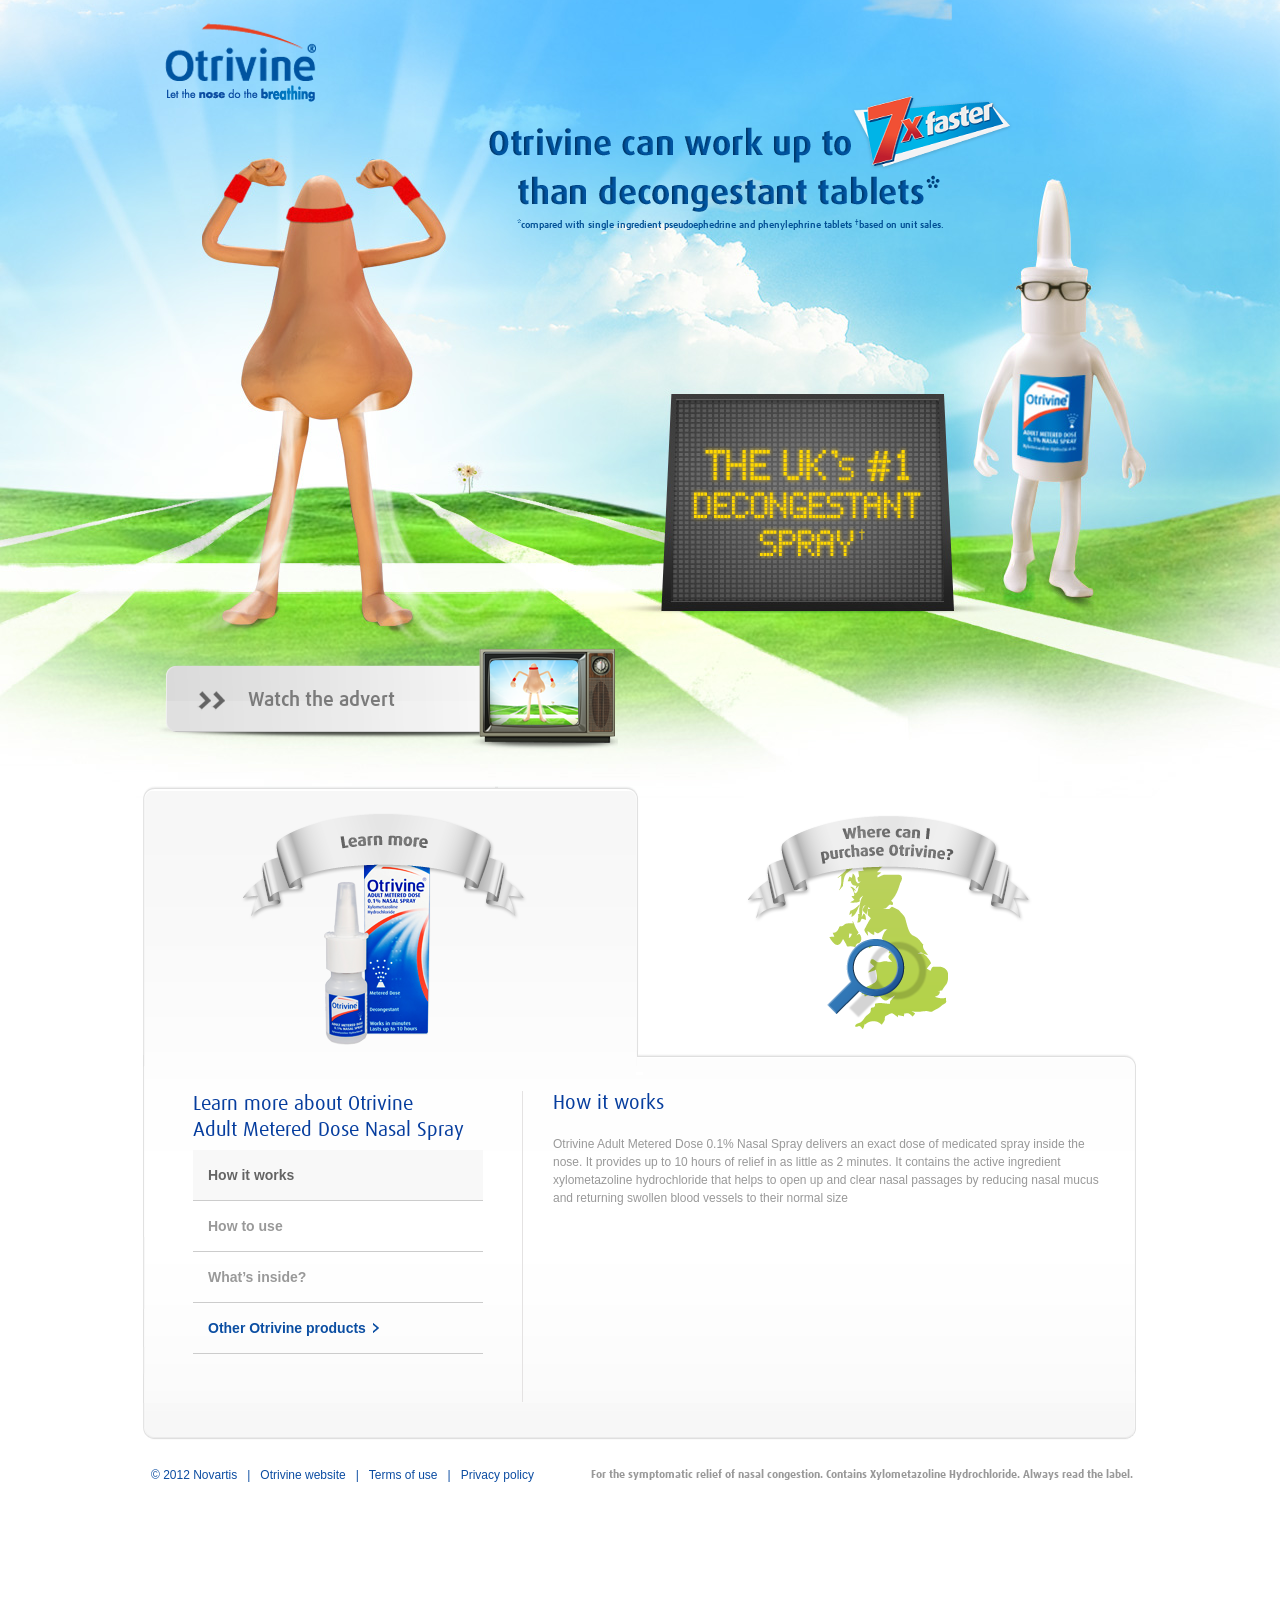
<file: index.html>
<!DOCTYPE html PUBLIC "-//W3C//DTD XHTML 1.0 Transitional//EN" "http://www.w3.org/TR/xhtml1/DTD/xhtml1-transitional.dtd">
<html xmlns="http://www.w3.org/1999/xhtml">
<head>
<meta http-equiv="Content-Type" content="text/html; charset=utf-8" />
<meta http-equiv="X-UA-Compatible" content="IE=edge,chrome=1"/>
<title>Otrivine 7x faster</title>
<!-- script below used for google analytics (don't remove) -->
<script type="text/javascript">
function recordOutboundLink(link, category, action) {
try {
var myTracker=_gat._getTrackerByName();
_gaq.push(['myTracker._trackEvent', category , action ]);
if(category=='Outbound Links'){
	
	setTimeout('window.open ( "' + link.href + '")', 100)
}else{
	setTimeout('document.location ="' + link.href + '"', 100)
}
}catch(err){}
}
</script>
<script src="js/ga.js" type="text/javascript"></script>
<link type="text/css" rel="stylesheet" href="css/style.css" />
<link rel="shortcut icon" href="favicon.ico"/>
<script src="js/jquery-1.7.1.js" type="text/javascript"></script>
<script src="js/jquery.tools.min.js" type="text/javascript"></script>
<script type="text/javascript" src="js/jquery.cookie.js" ></script>

<script src="build/mediaelement-and-player.min.js" type="text/javascript"></script>
<link rel="stylesheet" href="build/mediaelementplayer.min.css" type="text/css" />
<link rel="stylesheet" href="build/mejs-skins.css" type="text/css" />
<script type="text/javascript">
  var _gaq = _gaq || [];
  _gaq.push(['_setAccount', 'UA-21317386-5']);
  _gaq.push(['_trackPageview']);
  (function() {
    var ga = document.createElement('script'); ga.type = 'text/javascript'; ga.async = true;
    ga.src = ('https:' == document.location.protocol ? 'https://ssl' : 'http://www') + '.google-analytics.com/ga.js';
    var s = document.getElementsByTagName('script')[0]; s.parentNode.insertBefore(ga, s);
  })();
</script>
</head>
<body>
<script src="js/main.js" type="text/javascript"></script>
<!-- top cookies bar starts here -->
<div id="top-bar">
	<div id="top-bar-inner">
	This website uses cookie to give you the best online experience. If you'd like to know more, please read our <a href="cookie_policy.html" target="_self" onClick="recordOutboundLink(this, 'Inbound Links', 'cookie_policy');return false;">Cookie Policy</a>, otherwise <a href="javascript:void(0);" id="close-btn">continue</a> using this site with cookies.
    	<div class="shadow"></div> 
    </div>
	<a href="javascript:void(0);" id="close-btn-x" class="closeRight"></a>
</div>
<!-- top cookies bar ends here -->
<div class="wrapper" id="wrapper">
	<div class="mainContainer">
    	<!-- header starts here  -->
         <div class="pageHeader">
            <a href="http://www.otrivine.co.uk/" target="_new" class="otrivineLogo" onClick="recordOutboundLink(this, 'Outbound Links', 'otrivine.co.uk');return false;"><img src="images/otrivin_logo.png" alt="Otrivin - Let the nose do the breathing" /></a>
            <!-- header top  text starts -->
            <div class="topTextContainer">
            	<span>*compared with single ingredient pseudoephedrine and phenylephrine tablets <sup>†</sup>based on unit sales.</span>
            	<img src="images/top_text.png" alt="Otrivine can work up to 7x faster than decongestant tablets*" />
            </div>
            <!-- header top text ends -->
            <div class="otrivineTimerBoard">
            	<!-- chalkboard image starts -->
                <img src="images/timer_text.png" alt="the UK's nr1 decongestant spray" />
                <!-- chalkboard image ends -->
            </div>
            <div class="middleBarContainer">
            	<!-- buttons for the flash and video ovarlay starts -->
                <a href="javascript:void(0);" class="howTheProductWorks"  id="playFlash" onClick="_gaq.push(['_trackEvent', 'Videos', 'Play', 'How it works']);">See how the product works</a>
                <a href="javascript:void(0);" class="watchTheAd"  id="playVideo" onClick="_gaq.push(['_trackEvent', 'Videos', 'Play', 'Tv Ad']);">Watch the advert</a>
                <!-- buttons for the flash and video ovarlay ends -->
            </div>
        </div>
        <!-- header ends here  -->
        <!-- middle content of the page starts here -->      
        <div class="pageMiddleContent">
            <!-- main tabs start -->
            <ul class="tabs">
                <li onClick="_gaq.push(['_trackEvent', 'tab', 'Learn More']);"><a href="javascript:void(0);" rel="view1" class="firstTab" >
                	<img src="images/first_tab_img.png" />
                    </a> 
                </li>
                <li onClick="_gaq.push(['_trackEvent', 'tab','Where can I purchase Otrivine']);"><a href="javascript:void(0);" rel="view2" class="secondTab" >
                	<img src="images/second_tab_img.png" />
                    </a>
                </li>
            </ul>
            <!-- main tabs ends -->
            <div class="tabcontents">
                <div id="view2" class="tabcontent">
                	<div class="tabcontentTop"></div>
                    <div class="tabcontentMain" id="tabcontentMain1">
                        <!-- content of the first tab starts here -->
                        <div class="storeBox">
                        	<div class="wraptocenter"><span>&nbsp;</span><img src="images/store_logos/boots_logo.png" alt="Boots"/></div>
                        	<a href="http://www.boots.com/en/Boots-Brands-A-to-Z/Otrivine/" class="buyBtn" target="_new" onClick="recordOutboundLink(this, 'Outbound Links', 'boots.com');return false;">Buy now</a>
                        </div>
                        <div class="storeBox">
                        	<div class="wraptocenter"><span>&nbsp;</span><img src="images/store_logos/lioyds_pharmacy_logo.png" alt="Lioyds Pharmacy"/></div>
                        	<a href="http://www.lloydspharmacy.com/webapp/wcs/stores/servlet/AjaxCatalogSearchView?storeId=10151&catalogId=11101&langId=44&pageSize=24&beginIndex=0&sType=SimpleSearch&resultCatEntryType=2&showResultsPage=true&pageView=image&searchTerm=otrivine&searchBtn=" class="buyBtn" target="_new" onClick="recordOutboundLink(this, 'Outbound Links', 'lloydspharmacy.com');return false;">Buy now</a>
                        </div>
                        <div class="storeBox">
                        	<div class="wraptocenter"><span>&nbsp;</span><img src="images/store_logos/rowlands_pharmacy_logo.png" alt="Rowlands Pharmacy"/></div>
                        	<a href="http://www.rowlandspharmacy.co.uk/department/decongestants/index.cfm?event=shop.shopfront.product.index&productId=265" class="buyBtn"  target="_new" onClick="recordOutboundLink(this, 'Outbound Links', 'rowlandspharmacy.co.uk');return false;">Buy now</a>
                        </div>
                        <div class="storeBox">
                        	<div class="wraptocenter"><span>&nbsp;</span><img src="images/store_logos/sainsburys_logo.png" alt="Sainsburys"/></div>
                        	<a href="http://www.sainsburys.co.uk/sol/global_search/global_result.jsp?bmForm=global_search&GLOBAL_DATA._search_term1=otrivine&GLOBAL_DATA._searchType=0&bmUID=1318340072470" class="buyBtn"  target="_new" onClick="recordOutboundLink(this, 'Outbound Links', 'sainsburys.co.uk');return false;">Buy now</a>
                        </div>
                        <div class="storeBox">
                        	<div class="wraptocenter"><span>&nbsp;</span><img src="images/store_logos/superdrug_logo.png" alt="Superdrug"/></div>
                        	<a href="http://www.superdrug.com/search?q=otrivine&searchsubmit=Search" class="buyBtn" target="_new" onClick="recordOutboundLink(this, 'Outbound Links', 'superdrug.com');return false;">Buy now</a>
                        </div>
                        <div class="storeBox">
                        	<div class="wraptocenter"><span>&nbsp;</span><img src="images/store_logos/tesco_logo.png" alt="Tesco"/></div>
                        	<a href="http://www.tesco.com/groceries/product/search/default.aspx?searchBox=otrivine" class="buyBtn"  target="_new" onClick="recordOutboundLink(this, 'Outbound Links', 'tesco.com');return false;">Buy now</a>
                        </div>
                        <div class="storeBox">
                        	<div class="wraptocenter"><span>&nbsp;</span><img src="images/store_logos/ocado_logo.png" alt="Ocado"/></div>
                        	<a href="http://www.ocado.com/webshop/getSearchProducts.do?clearTabs=yes&entry=otrivine" class="buyBtn"  target="_new" onClick="recordOutboundLink(this, 'Outbound Links', 'ocado.com');return false;">Buy now</a>
                        </div>
                        <div class="storeBox">
                        	<div class="wraptocenter"><span>&nbsp;</span><img src="images/store_logos/co-operativepharmacy_logo.png" alt="Morrisons"/></div>
                        	<a href="http://www.co-operativepharmacy.co.uk/otrivine/fd/k" class="buyBtn"  target="_new" onClick="recordOutboundLink(this, 'Outbound Links', 'co-operativepharmacy.co.uk');return false;">Buy now</a>
                        </div>
                        <div class="storeBox">
                        </div> 
                        <!-- content of the first tab ends here -->
                    </div>
                    <div class="tabcontentBottom"></div>
                </div>
                <div id="view1" class="tabcontent">
                    <div class="tabcontentTop"></div>
                    <div class="tabcontentMain">
                    	<!-- content of the second tab starts here -->
                        <div class="menuBlock">
                            <div class="scondTabLeftContent">
                            <span class="border">&nbsp;</span>
                                <h2 class="MacSafariFontFix">&nbsp;</h2><h2><span>Learn more about Otrivine &nbsp; Adult Metered Dose Nasal Spray</span></h2>
                                <ul class="menu">
                                    <li onClick="_gaq.push(['_trackEvent', 'Learn more tab - how it works', 'how it works']);"><a href="javascript:void(0);" rel="menuview1" onClick="recordOutboundLink(this, 'Outbound Links', 'How it works');return false;">How it works</a></li>
                                    <li onClick="_gaq.push(['_trackEvent', 'Learn more tab - how to use', 'how to use']);"><a href="javascript:void(0);" rel="menuview2" onClick="recordOutboundLink(this, 'Outbound Links', 'How to use');return false;">How to use</a></li>
                                    <li onClick="_gaq.push(['_trackEvent', 'Learn more tab - whats inside', 'whats inside']);"><a href="javascript:void(0);" rel="menuview3"  onClick="recordOutboundLink(this, 'Outbound Links', 'What’s inside');return false;">What’s inside?</a></li>
                                    <li><a href="http://www.otrivine.co.uk/" class="otherProductsMenu" target="_blank" onClick="recordOutboundLink(this, 'Outbound Links', 'http://www.otrivine.co.uk');return false;"><span>Other Otrivine products</span><span class="arrow">&nbsp;</span></a></li>                                    
                                </ul>                                                                
                            </div> 
                            <div class="menucontents">
                                <div id="menuview1" class="menucontent">
                                    <h2><span>How it works</span></h2>
                                    <p>Otrivine Adult Metered Dose 0.1% Nasal Spray delivers an exact dose of medicated spray inside the nose. It provides up to 10 hours of relief in as little as 2 minutes. It contains the active ingredient xylometazoline hydrochloride that helps to open up and clear nasal passages by reducing nasal mucus and returning swollen blood vessels to their normal size</p>
                                </div>
                                <div id="menuview2" class="menucontent">
                                    <h2><span>How to use</span></h2>
                                    <p>For adults and children over 12 years of age, spray once in each nostril 1 or 3 times daily.</p>
									<p>Detailed instructions:</p>
                                        <ol>
                                            <li>Clear your nose.</li>
                                            <li>Lean forward slightly and insert the nozzle into a nostril.</li>
                                            <li>Depress the pump once and sniff at the same time.</li>
                                            <li>Repeat for the other nostril.</li>
                                        </ol>
									<p>Do not use continuously for more than 7 days. If symptoms persist consult your doctor or pharmacist. To avoid possible spread of infection, each pack should be used by only one person.</p> 
                                </div>
                                <div id="menuview3" class="menucontent">
                                    <h2><span>Ingredients</span></h2>
                                    <p>The active ingredient is xylometazoline hydrochloride (0.1% w/v). The other ingredients are benzalkonium chloride, sodium phosphate, disodium edetate, sodium acid phosphate, sodium chloride, sorbitol, hypromellose and purified water.</p>
                                    <h2><span>Further information</span></h2>
                                    <p>Otrivine Adult Metered Dose 0.1% Nasal Spray is available from your pharmacist in 10 ml packs. Keep out of reach of children. Do not use after the expiry date stated on the bottle. Do not store above 25ºC. We do not recommend using each bottle past 28 days of opening.</p>
                                </div>
                            </div> 
                        </div>
                        <!-- content of the second tab starts here -->
                    </div>
                    <div class="tabcontentBottom"></div>
                </div>
            </div>
    	</div>
        <!-- middle content of the page starts here -->
        <!-- footer starts here -->
        <div class="footer">
        	<div class="footerMenu">
            	<a href="http://www.novartis.com/" target="_new" onClick="recordOutboundLink(this, 'Outbound Links', 'novartis.com');return false;">© 2012 Novartis</a><span>|</span>
                <a href="http://www.otrivine.co.uk/" target="_new" onClick="recordOutboundLink(this, 'Outbound Links', 'otrivine.co.uk');return false;">Otrivine website</a><span>|</span>
            	<a href="terms_of_use.html" target="_self" onClick="recordOutboundLink(this, 'Inbound Links', 'terms_of_use');return true;">Terms of use</a><span>|</span>
            	<a href="privacy_policy.html" target="_self" onClick="recordOutboundLink(this, 'Inbound Links', 'privacy_policy');return true;">Privacy policy</a>
            </div>
        	<p>For the symptomatic relief of nasal congestion. Contains Xylometazoline Hydrochloride. Always read the label.</p>
        </div>
        <!-- footer ends here -->     
    </div>
	<!-- content overlays this are not visible form default -->
    <!-- video player starts here -->
		<div class="videoPlayerBigContainer">
        	<div class="wraptocenterV">
			<!-- content overlays this are not visible form default -->
                <center>			
                    <div id="watchTheAdOverlay" class="seeHowOverlay_overlay_vid">
                        <a href="javascript:void(0);" class="close">Close X</a>
                        <!--<h3 class="placeholderText">Video Advert</h3>-->
                        <video width="960" height="540" id="player2" poster="media/otrivin_senstive_escalator.jpg" controls preload="none" src="" onended="_gaq.push(['_trackEvent', 'Videos', 'finish', 'Tv Ad']);">
                            <!-- MP4 source must come first for iOS -->
                            <source type="video/mp4" src="media/otrivin_senstive_escalator.mp4" />
                            <!-- WebM for Firefox 4 and Opera -->
                            <source type="video/webm" src="media/otrivin_senstive_escalator.webm" />
                            <!-- OGG for Firefox 3 -->
                            <source type="video/ogg" src="media/otrivin_senstive_escalator.ogv" />
                            <!-- Fallback flash player for no-HTML5 browsers with JavaScript turned off -->
                            <object width="960" height="540" type="application/x-shockwave-flash" data="build/flashmediaelement.swf">
                                <param name="movie" value="build/flashmediaelement.swf" />
                                <param name="flashvars" value="controls=true&amp;file=media/otrivin_eucalyptus.mp4" />
                                <!-- Image fall back for non-HTML5 browser with JavaScript turned off and no Flash player installed -->
                                <img src="media/otrivin_senstive_escalator.jpg" width="960" height="540" alt="Here we are"
                                title="No video playback capabilities" />
                            </object>
                        </video>							
                        
                    </div>
                </center>
            </div>
		</div>
	<!-- video player ends here -->
    <!-- content overlays this are not visible form default -->
    <!-- content overlays this are not visible form default -->
    <!-- flash player ends here -->
		<div class="flashPlayerBigContainer">
        	<div class="wraptocenterV">
                <center>
                    <div id="seeHowOverlay" class="seeHowOverlay_overlay" onclick="_gaq.push(['_trackEvent', 'Videos', 'finish', 'How it works']);">
                        <a href="javascript:void(0);" class="close" onclick="_gaq.push(['_trackEvent', 'Videos', 'finish', 'How it works']);">Close X</a>
                            <div id="flashContent" >
                            	<object classid="clsid:d27cdb6e-ae6d-11cf-96b8-444553540000" codebase="http://fpdownload.macromedia.com/pub/shockwave/cabs/flash/swflash.cab#version=10,0,0,0" width="720" height="480" id="nose" align="middle">
									<param name="allowScriptAccess" value="always" />
									<param name="movie" value="media/nose.swf" />
									<param name="quality" value="high" />
									<param name="wmode" value="transparent" />
									<param name="flashvars" value="xmlPath=media/otrivine_xml.xml" />
									<param name="bgcolor" value="#ffffff" />
										<embed src="media/nose.swf" flashvars="xmlPath=otrivine_xml.xml" quality="high" wmode="transparent" bgcolor="#ffffff" width="720" height="480" name="nose" id="nose" align="top" swLiveConnect="true" allowScriptAccess="always" type="application/x-shockwave-flash" pluginspage="http://www.adobe.com/go/getflashplayer"/>
								</object>
								
                       		</div>
                    </div>	
                </center>
            </div>			
		</div>
        <!-- flash player ends here -->
   		<!-- content overlays this are not visible form default -->  
</div>
</body>
</html>
</file>
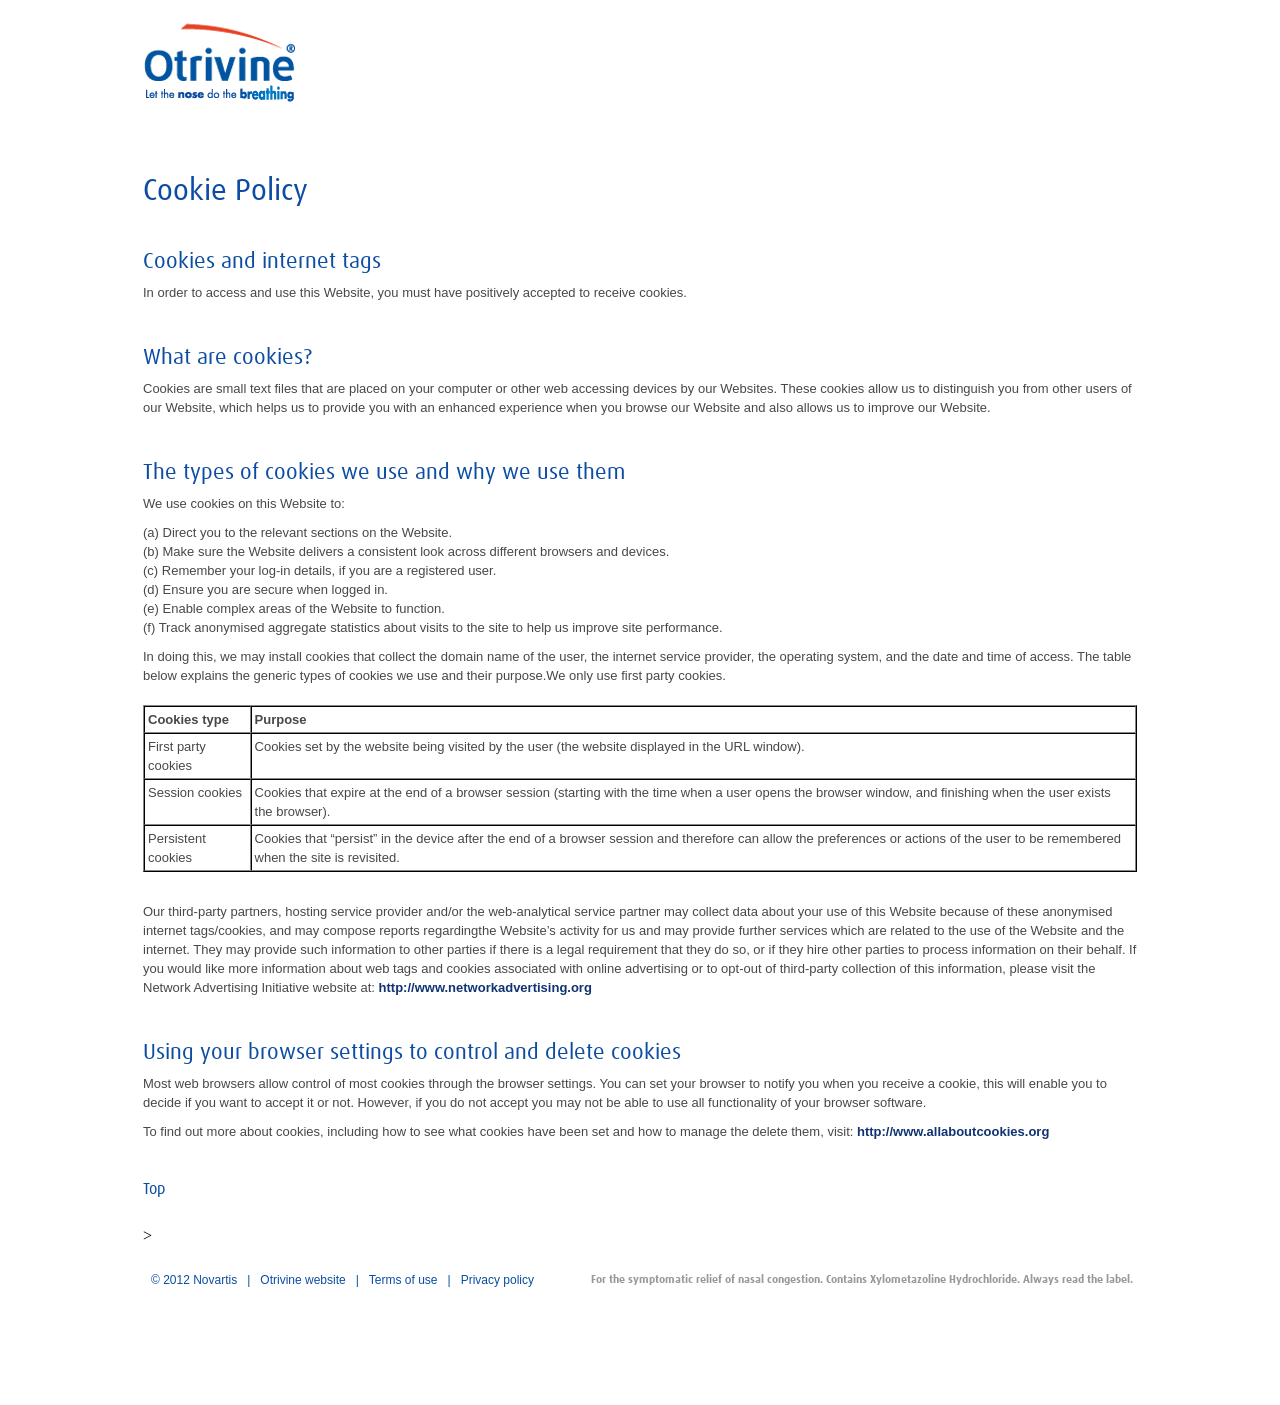
<file: cookie_policy.html>
<!DOCTYPE html PUBLIC "-//W3C//DTD XHTML 1.0 Transitional//EN" "http://www.w3.org/TR/xhtml1/DTD/xhtml1-transitional.dtd">
<html xmlns="http://www.w3.org/1999/xhtml">
<head>
<meta http-equiv="Content-Type" content="text/html; charset=utf-8" />


<meta name="description" content="">
<meta name="DCSext.lang" content="EN">
<meta name="DCSext.nav_1" content="Landing Page">
<meta name="DCSext.nav_2" content="Cookie Policy">
<title>Otrivine 7x faster</title>
<script src="js/ga.js" type="text/javascript"></script>
<script type="text/javascript">
function recordOutboundLink(link, category, action) {
try {
var myTracker=_gat._getTrackerByName();
_gaq.push(['myTracker._trackEvent', category , action ]);
if(category=='Outbound Links'){
	
	setTimeout('window.open ( "' + link.href + '")', 100)
}else{
	setTimeout('document.location ="' + link.href + '"', 100)
}
}catch(err){}
}
</script>
<title>Otrivin Natural - Cookie Policy</title>
<link type="text/css" rel="stylesheet" href="css/style.css" />
<link rel="shortcut icon" href="favicon.ico"/>
<script src="js/jquery-1.7.1.js" type="text/javascript"></script>
<script type="text/javascript" src="js/jquery.cookie.js" ></script>
<script src="js/main_p.js" type="text/javascript"></script>
<script type="text/javascript">
  var _gaq = _gaq || [];
  _gaq.push(['_setAccount', 'UA-21317386-5']);
  _gaq.push(['_trackPageview']);
  (function() {
    var ga = document.createElement('script'); ga.type = 'text/javascript'; ga.async = true;
    ga.src = ('https:' == document.location.protocol ? 'https://ssl' : 'http://www') + '.google-analytics.com/ga.js';
    var s = document.getElementsByTagName('script')[0]; s.parentNode.insertBefore(ga, s);
  })();
</script>
</head>
<body>
<!-- top cookies bar starts here -->
<div id="top-bar">
	<div id="top-bar-inner">
	This website uses cookie to give you the best online experience. If you'd like to know more, please read our <a href="cookie_policy.html" target="_self">Cookie Policy</a>, otherwise <a href="javascript:void(0);" id="close-btn">continue</a> using this site with cookies.
    	
    </div>
	<a href="javascript:void(0);" id="close-btn-x" class="closeRight"></a>
</div>
<!-- top cookies bar ends here -->
<div class="wrapper wrapperPage" id="wrapper">
	<div class="mainContainer" id="top">
    	<div class="pageHeader">
            <a href="index.html" class="otrivineLogoPage" onClick="recordOutboundLink(this, 'Inbound Links', 'Home page');return true;"><img src="images/otrivin_logo.png" alt="Otrivin - Let the nose do the breathing" /></a>
        </div>
        <!-- cookie privacy conetent starts here -->
        <h1>Cookie Policy</h1>
		<h2>Cookies and internet tags</h2>
        <p>In order to access and use this Website, you must have positively accepted to receive cookies.</p>
        <h2>What are cookies?</h2>
        <p>Cookies are small text files that are placed on your computer or other web accessing devices by our Websites. These cookies allow us to distinguish you from other users of our Website, which helps us to provide you with an enhanced experience when you browse our Website and also allows us to improve our
        Website.</p>
        <h2>The types of cookies we use and why we use them</h2>
        <p>We use cookies on this Website to:</p>
        <p>
        <ul>
        	<li>(a) Direct you to the relevant sections on the Website.</li>
            <li>(b) Make sure the Website delivers a consistent look across different browsers and devices.</li>
            <li>(c) Remember your log-in details, if you are a registered user.</li>
            <li>(d) Ensure you are secure when logged in.</li>
            <li>(e) Enable complex areas of the Website to function.</li>
            <li>(f) Track anonymised aggregate statistics about visits to the site to help us improve site performance.</li>
        </ul>
        </p>
        
        <p>In doing this, we may install cookies that collect the domain name of the user, the internet service provider, the operating system, and the date and time of access.
        The table below explains the generic types of cookies we use and their purpose.We only use first party cookies.</p>
        
        
        <table cellpadding="0" cellspacing="0" border="1"  >
        	<tr align="left"><th>Cookies type</th><th >Purpose</th></tr>
            <tr valign="top"><td>First party cookies</td><td>Cookies set by the website being visited by the user (the website displayed in the URL window).</td></tr>
            <tr valign="top"><td> Session cookies </td><td> Cookies that expire at the end of a browser session (starting with the time when a user opens the browser window, and finishing when the user exists the browser). </td></tr>
            <tr valign="top"><td> Persistent cookies </td><td> Cookies that “persist” in the device after the end of a browser session and therefore can allow the preferences or actions of the user to be remembered when the site is revisited. </td></tr>
        </table>
        
        
        
        
        <p>Our third-party partners, hosting service provider and/or the web-analytical service partner may collect data about your use of this Website because of these anonymised internet tags/cookies, and may compose reports regardingthe Website’s activity for us and may provide further services which are related to the use of the Website and the internet. They may provide such information to other parties if there is a legal requirement that they do so, or if they hire other parties to process information on their behalf.
If you would like more information about web tags and cookies associated with online advertising or to opt-out of third-party collection of this information, please visit the Network Advertising Initiative website at: <a href="http://www.networkadvertising.org/" target="_blank">http://www.networkadvertising.org</a></p>

<h2>Using your browser settings to control and delete cookies</h2>
<p>Most web browsers allow control of most cookies through the browser settings. You can set your browser to notify you when you receive a cookie, this will enable you to decide if you want to accept it or not. However, if you do not accept you may not be able to use all functionality of your browser software.</p>

<p>To find out more about cookies, including how to see what cookies have been set and how to manage the delete them, visit: <a href="http://www.allaboutcookies.org/" target="_blank">http://www.allaboutcookies.org</a></p>
       	<a href="#top" class="top">Top</a>
		<!-- cookie privacy conetent ends here -->>
        <!-- footer starts here -->
        <div class="footer">
        	<div class="footerMenu">
            	<a href="http://www.novartis.com/" target="_new" onClick="recordOutboundLink(this, 'Outbound Links', 'novartis.com');return false;">© 2012 Novartis</a><span>|</span>
                <a href="http://www.otrivine.co.uk/" target="_new" onClick="recordOutboundLink(this, 'Outbound Links', 'otrivine.co.uk');return false;">Otrivine website</a><span>|</span>
            	<a href="terms_of_use.html" target="_self" onClick="recordOutboundLink(this, 'Inbound Links', 'terms_of_use');return true;">Terms of use</a><span>|</span>
            	<a href="privacy_policy.html" target="_self" onClick="recordOutboundLink(this, 'Inbound Links', 'privacy_policy');return true;">Privacy policy</a>
            </div>
        	<p>For the symptomatic relief of nasal congestion. Contains Xylometazoline Hydrochloride. Always read the label.</p>
        </div>
        <!-- footer ends here -->
    </div>
<!-- content overlays this are not visible form default -->
   
</div>
</body>
</html>
</file>
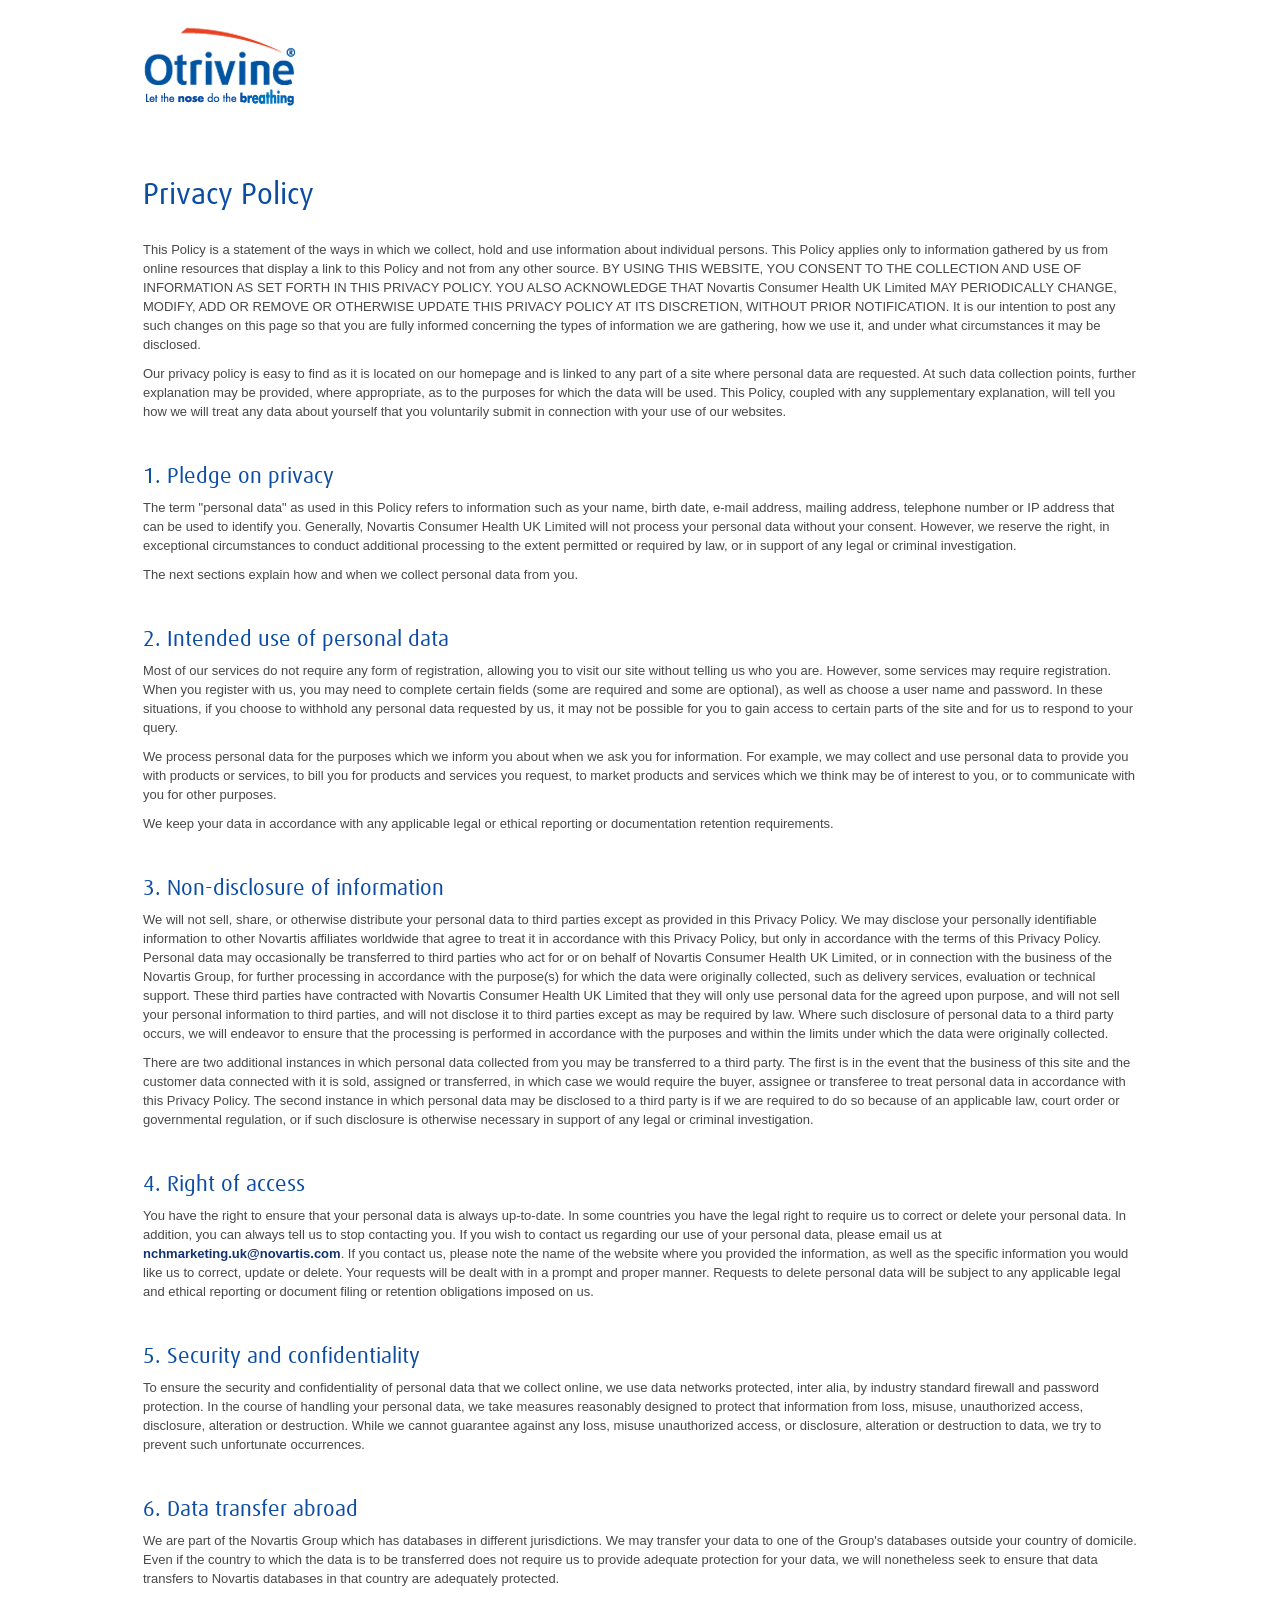
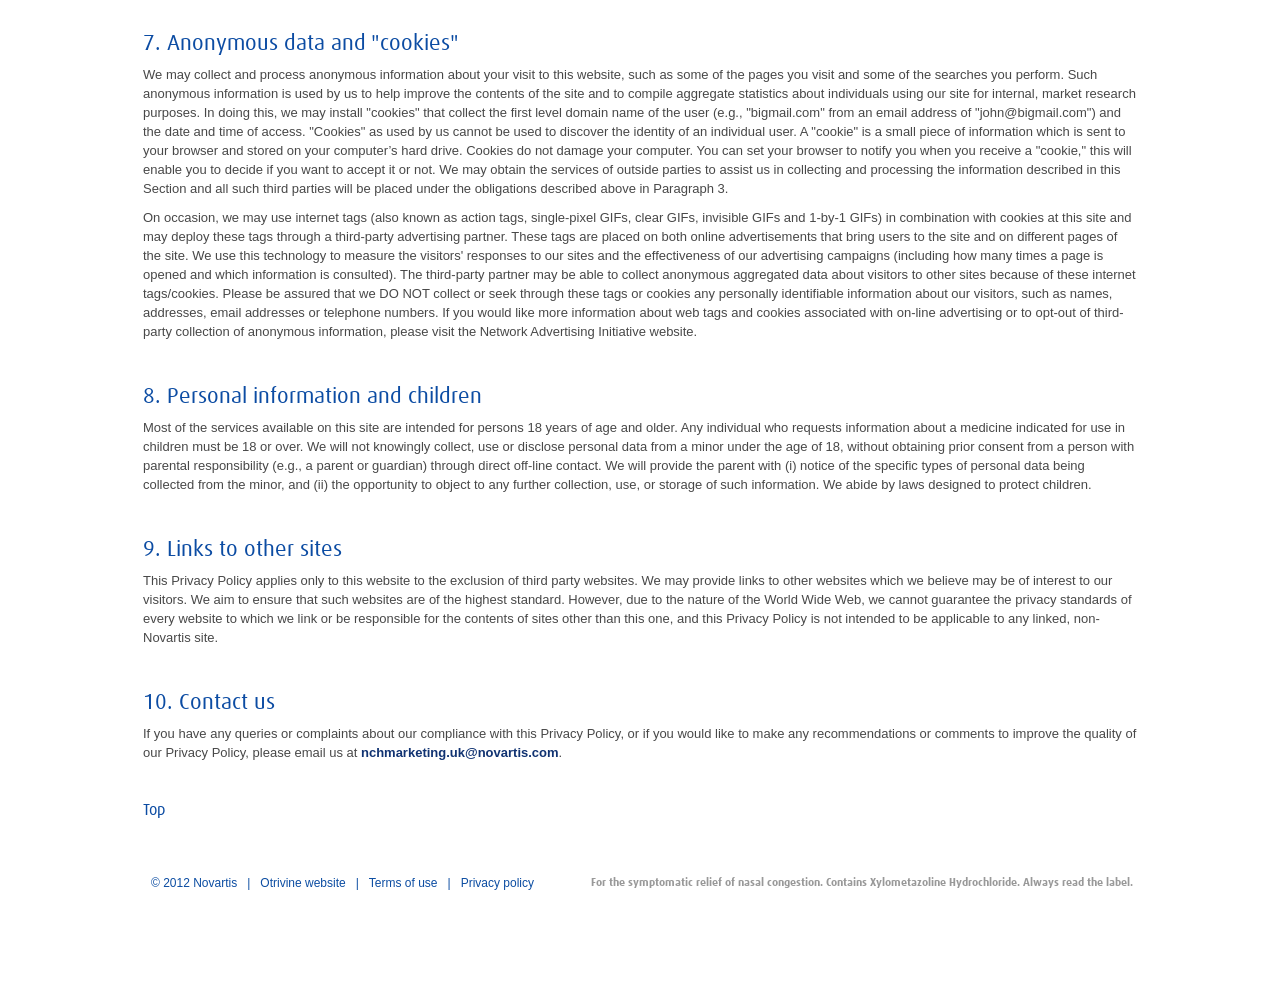
<file: privacy_policy.html>
<!DOCTYPE html PUBLIC "-//W3C//DTD XHTML 1.0 Transitional//EN" "http://www.w3.org/TR/xhtml1/DTD/xhtml1-transitional.dtd">
<html xmlns="http://www.w3.org/1999/xhtml">
<head>
<meta http-equiv="Content-Type" content="text/html; charset=utf-8" />


<meta name="description" content="">
<meta name="DCSext.lang" content="EN">
<meta name="DCSext.nav_1" content="Landing Page">
<meta name="DCSext.nav_2" content="Privacy Policy">
<title>Otrivine 7x faster</title>
<script src="js/ga.js" type="text/javascript"></script>
<script type="text/javascript">
function recordOutboundLink(link, category, action) {
try {
var myTracker=_gat._getTrackerByName();
_gaq.push(['myTracker._trackEvent', category , action ]);
if(category=='Outbound Links'){
	
	setTimeout('window.open ( "' + link.href + '")', 100)
}else{
	setTimeout('document.location ="' + link.href + '"', 100)
}
}catch(err){}
}
</script>

<title>Otrivin Natural - Privacy Policy</title>
<link type="text/css" rel="stylesheet" href="css/style.css" />
<link rel="shortcut icon" href="favicon.ico"/>
<script src="js/jquery-1.7.1.js" type="text/javascript"></script>
<script type="text/javascript" src="js/jquery.cookie.js" ></script>
<script src="js/main_p.js" type="text/javascript"></script>
<script type="text/javascript">
  var _gaq = _gaq || [];
  _gaq.push(['_setAccount', 'UA-21317386-5']);
  _gaq.push(['_trackPageview']);
  (function() {
    var ga = document.createElement('script'); ga.type = 'text/javascript'; ga.async = true;
    ga.src = ('https:' == document.location.protocol ? 'https://ssl' : 'http://www') + '.google-analytics.com/ga.js';
    var s = document.getElementsByTagName('script')[0]; s.parentNode.insertBefore(ga, s);
  })();
</script>
</head>
<body>
<!-- top cookies bar starts here -->
<div id="top-bar">
	<div id="top-bar-inner">
	This website uses cookie to give you the best online experience. If you'd like to know more, please read our <a href="cookie_policy.html" target="_self">Cookie Policy</a>, otherwise <a href="javascript:void(0);" id="close-btn">continue</a> using this site with cookies.
    	
    </div>
	<a href="javascript:void(0);" id="close-btn-x" class="closeRight"></a>
</div>
<!-- top cookies bar ends here -->
<div class="wrapper wrapperPage" id="wrapper">
	<div class="mainContainer" id="top">
    	<div class="pageHeader">
            <a href="index.html" class="otrivineLogoPage" onClick="recordOutboundLink(this, 'Inbound Links', 'Home page');return true;"><img src="images/otrivin_logo.png" alt="Otrivin - Let the nose do the breathing" /></a>
        </div>
        <!-- privacy policy conetent starts here -->
        <h1>Privacy Policy</h1>
       	<p>This Policy is a statement of the ways in which we collect, hold and use information about individual persons. This Policy applies only to information gathered by us from online resources that display a link to this Policy and not from any other source. BY USING THIS WEBSITE, YOU CONSENT TO THE COLLECTION AND USE OF INFORMATION AS SET FORTH IN THIS PRIVACY POLICY. YOU ALSO ACKNOWLEDGE THAT Novartis Consumer Health UK Limited MAY PERIODICALLY CHANGE, MODIFY, ADD OR REMOVE OR OTHERWISE UPDATE THIS PRIVACY POLICY AT ITS DISCRETION, WITHOUT PRIOR NOTIFICATION. It is our intention to post any such changes on this page so that you are fully informed concerning the types of information we are gathering, how we use it, and under what circumstances it may be disclosed.</p>

        <p>Our privacy policy is easy to find as it is located on our homepage and is linked to any part of a site where personal data are requested. At such data collection points, further explanation may be provided, where appropriate, as to the purposes for which the data will be used. This Policy, coupled with any supplementary explanation, will tell you how we will treat any data about yourself that you voluntarily submit in connection with your use of our websites.</p>
        <h2>1. Pledge on privacy</h2>
        <p>The term "personal data" as used in this Policy refers to information such as your name, birth date, e-mail address, mailing address, telephone number or IP address that can be used to identify you. Generally, Novartis Consumer Health UK Limited will not process your personal data without your consent. However, we reserve the right, in exceptional circumstances to conduct additional processing to the extent permitted or required by law, or in support of any legal or criminal investigation.</p>
        
        <p>The next sections explain how and when we collect personal data from you.</p>
        <h2>2. Intended use of personal data</h2>
        <p>Most of our services do not require any form of registration, allowing you to visit our site without telling us who you are. However, some services may require registration. When you register with us, you may need to complete certain fields (some are required and some are optional), as well as choose a user name and password. In these situations, if you choose to withhold any personal data requested by us, it may not be possible for you to gain access to certain parts of the site and for us to respond to your query.</p>
        
        <p>We process personal data for the purposes which we inform you about when we ask you for information. For example, we may collect and use personal data to provide you with products or services, to bill you for products and services you request, to market products and services which we think may be of interest to you, or to communicate with you for other purposes.</p>
        
        <p>We keep your data in accordance with any applicable legal or ethical reporting or documentation retention requirements.</p>
        <h2>3. Non-disclosure of information</h2>
        <p>We will not sell, share, or otherwise distribute your personal data to third parties except as provided in this Privacy Policy. We may disclose your personally identifiable information to other Novartis affiliates worldwide that agree to treat it in accordance with this Privacy Policy, but only in accordance with the terms of this Privacy Policy. Personal data may occasionally be transferred to third parties who act for or on behalf of Novartis Consumer Health UK Limited, or in connection with the business of the Novartis Group, for further processing in accordance with the purpose(s) for which the data were originally collected, such as delivery services, evaluation or technical support. These third parties have contracted with Novartis Consumer Health UK Limited that they will only use personal data for the agreed upon purpose, and will not sell your personal information to third parties, and will not disclose it to third parties except as may be required by law. Where such disclosure of personal data to a third party occurs, we will endeavor to ensure that the processing is performed in accordance with the purposes and within the limits under which the data were originally collected.</p>
        
        <p>There are two additional instances in which personal data collected from you may be transferred to a third party. The first is in the event that the business of this site and the customer data connected with it is sold, assigned or transferred, in which case we would require the buyer, assignee or transferee to treat personal data in accordance with this Privacy Policy. The second instance in which personal data may be disclosed to a third party is if we are required to do so because of an applicable law, court order or governmental regulation, or if such disclosure is otherwise necessary in support of any legal or criminal investigation.</p>
        <h2>4. Right of access</h2>
        <p>You have the right to ensure that your personal data is always up-to-date. In some countries you have the legal right to require us to correct or delete your personal data. In addition, you can always tell us to stop contacting you. If you wish to contact us regarding our use of your personal data, please email us at <a href="mailto:nchmarketing.uk@novartis.com">nchmarketing.uk@novartis.com</a>. If you contact us, please note the name of the website where you provided the information, as well as the specific information you would like us to correct, update or delete. Your requests will be dealt with in a prompt and proper manner. Requests to delete personal data will be subject to any applicable legal and ethical reporting or document filing or retention obligations imposed on us.</p>
        <h2>5. Security and confidentiality</h2>
        <p>To ensure the security and confidentiality of personal data that we collect online, we use data networks protected, inter alia, by industry standard firewall and password protection. In the course of handling your personal data, we take measures reasonably designed to protect that information from loss, misuse, unauthorized access, disclosure, alteration or destruction. While we cannot guarantee against any loss, misuse unauthorized access, or disclosure, alteration or destruction to data, we try to prevent such unfortunate occurrences.</p>
        <h2>6. Data transfer abroad</h2>
        <p>We are part of the Novartis Group which has databases in different jurisdictions. We may transfer your data to one of the Group's databases outside your country of domicile. Even if the country to which the data is to be transferred does not require us to provide adequate protection for your data, we will nonetheless seek to ensure that data transfers to Novartis databases in that country are adequately protected.</p>
        <h2>7. Anonymous data and "cookies"</h2>
        <p>We may collect and process anonymous information about your visit to this website, such as some of the pages you visit and some of the searches you perform. Such anonymous information is used by us to help improve the contents of the site and to compile aggregate statistics about individuals using our site for internal, market research purposes. In doing this, we may install "cookies" that collect the first level domain name of the user (e.g., "bigmail.com" from an email address of "john@bigmail.com") and the date and time of access. "Cookies" as used by us cannot be used to discover the identity of an individual user. A "cookie" is a small piece of information which is sent to your browser and stored on your computer’s hard drive. Cookies do not damage your computer. You can set your browser to notify you when you receive a "cookie," this will enable you to decide if you want to accept it or not. We may obtain the services of outside parties to assist us in collecting and processing the information described in this Section and all such third parties will be placed under the obligations described above in Paragraph 3.</p>
        
        <p>On occasion, we may use internet tags (also known as action tags, single-pixel GIFs, clear GIFs, invisible GIFs and 1-by-1 GIFs) in combination with cookies at this site and may deploy these tags through a third-party advertising partner. These tags are placed on both online advertisements that bring users to the site and on different pages of the site. We use this technology to measure the visitors' responses to our sites and the effectiveness of our advertising campaigns (including how many times a page is opened and which information is consulted). The third-party partner may be able to collect anonymous aggregated data about visitors to other sites because of these internet tags/cookies. Please be assured that we DO NOT collect or seek through these tags or cookies any personally identifiable information about our visitors, such as names, addresses, email addresses or telephone numbers. If you would like more information about web tags and cookies associated with on-line advertising or to opt-out of third-party collection of anonymous information, please visit the Network Advertising Initiative website.</p>
        <h2>8. Personal information and children</h2>
        <p>Most of the services available on this site are intended for persons 18 years of age and older. Any individual who requests information about a medicine indicated for use in children must be 18 or over. We will not knowingly collect, use or disclose personal data from a minor under the age of 18, without obtaining prior consent from a person with parental responsibility (e.g., a parent or guardian) through direct off-line contact. We will provide the parent with (i) notice of the specific types of personal data being collected from the minor, and (ii) the opportunity to object to any further collection, use, or storage of such information. We abide by laws designed to protect children.</p>
        <h2>9. Links to other sites</h2>
        <p>This Privacy Policy applies only to this website to the exclusion of third party websites. We may provide links to other websites which we believe may be of interest to our visitors. We aim to ensure that such websites are of the highest standard. However, due to the nature of the World Wide Web, we cannot guarantee the privacy standards of every website to which we link or be responsible for the contents of sites other than this one, and this Privacy Policy is not intended to be applicable to any linked, non-Novartis site.</p>
        <h2>10. Contact us</h2>
		<p>If you have any queries or complaints about our compliance with this Privacy Policy, or if you would like to make any recommendations or comments to improve the quality of our Privacy Policy, please email us at <a href="mailto:nchmarketing.uk@novartis.com">nchmarketing.uk@novartis.com</a>.</p>
       	<a href="#top" class="top">Top</a>
		<!-- privacy policy conetent ends here -->
        <!-- footer starts here -->
        <div class="footer">
        	<div class="footerMenu">
            	<a href="http://www.novartis.com/" target="_new" onClick="recordOutboundLink(this, 'Outbound Links', 'novartis.com');return false;">© 2012 Novartis</a><span>|</span>
                <a href="http://www.otrivine.co.uk/" target="_new" onClick="recordOutboundLink(this, 'Outbound Links', 'otrivine.co.uk');return false;">Otrivine website</a><span>|</span>
            	<a href="terms_of_use.html" target="_self" onClick="recordOutboundLink(this, 'Inbound Links', 'terms_of_use');return true;">Terms of use</a><span>|</span>
            	<a href="privacy_policy.html" target="_self" onClick="recordOutboundLink(this, 'Inbound Links', 'privacy_policy');return true;">Privacy policy</a>
            </div>
        	<p>For the symptomatic relief of nasal congestion. Contains Xylometazoline Hydrochloride. Always read the label.</p>
        </div>
        <!-- footer ends here -->
    </div>
<!-- content overlays this are not visible form default -->
   
</div>
</body>
</html>
</file>
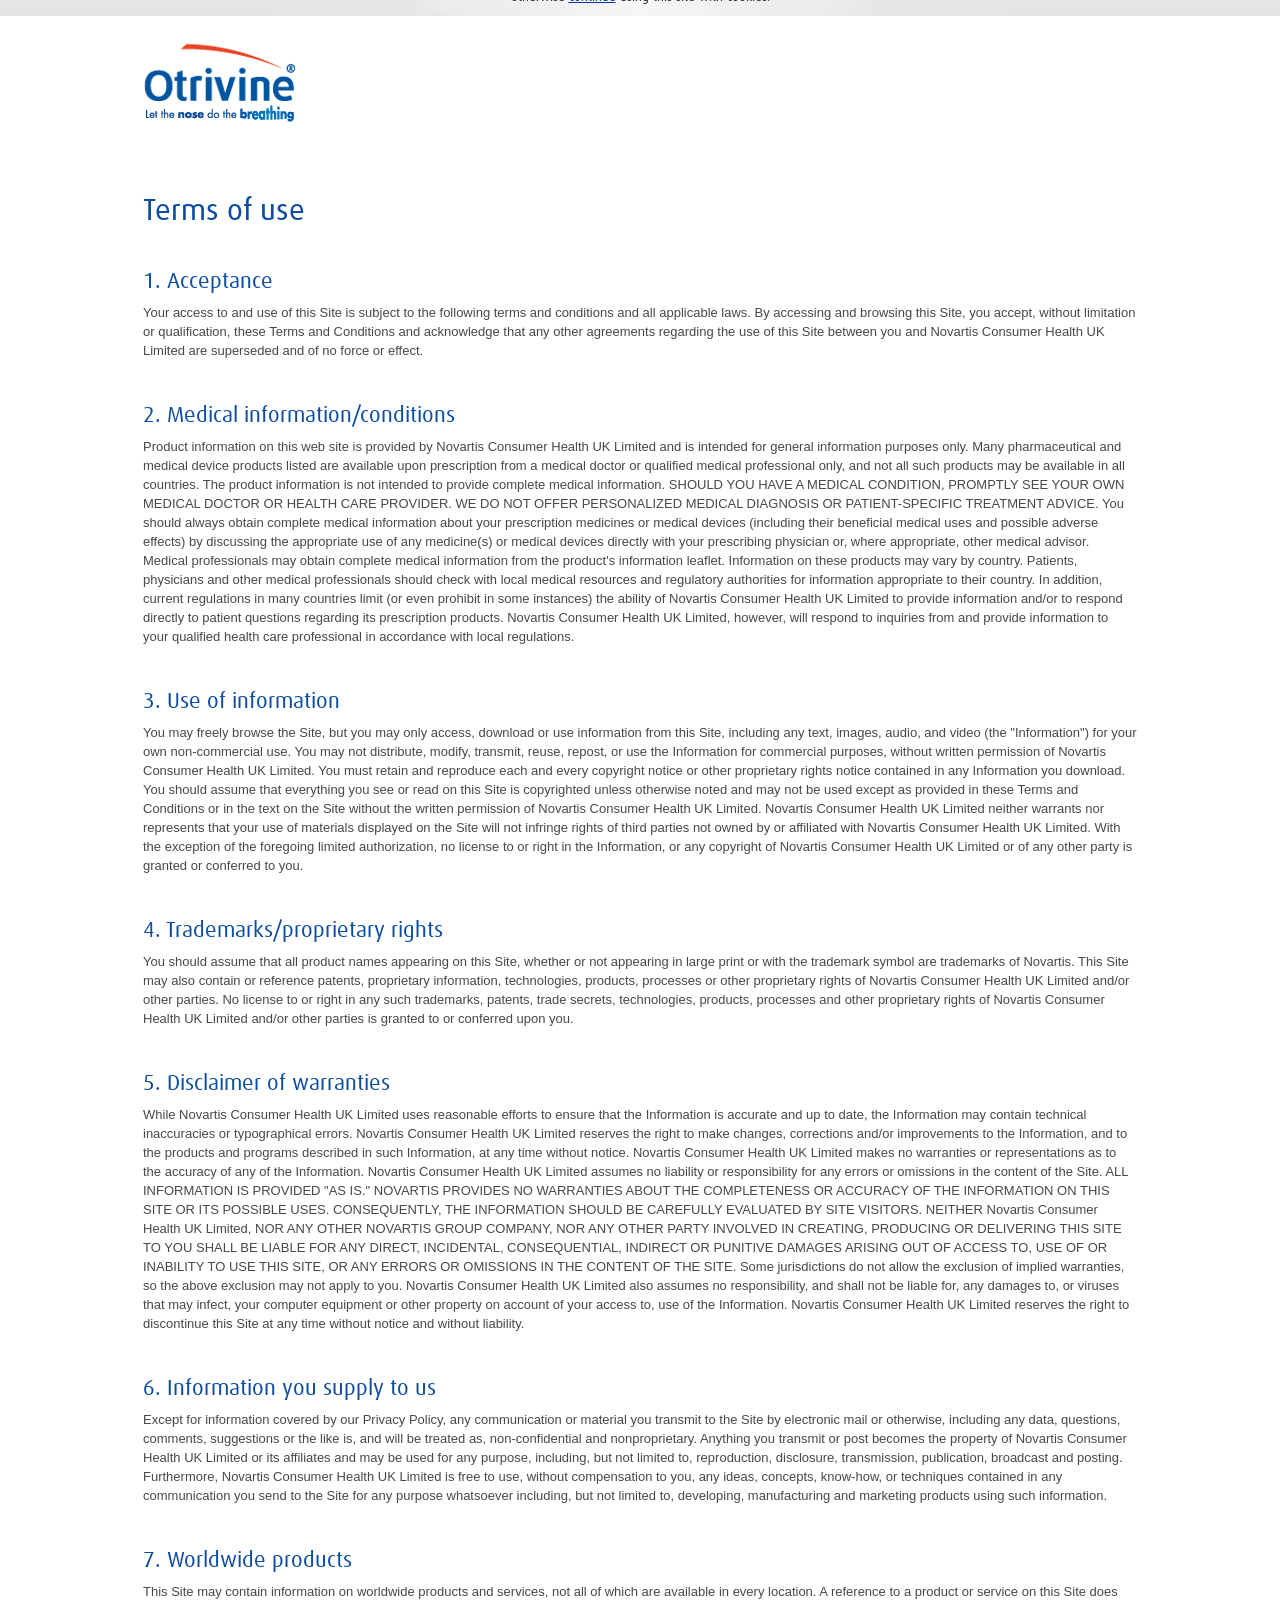
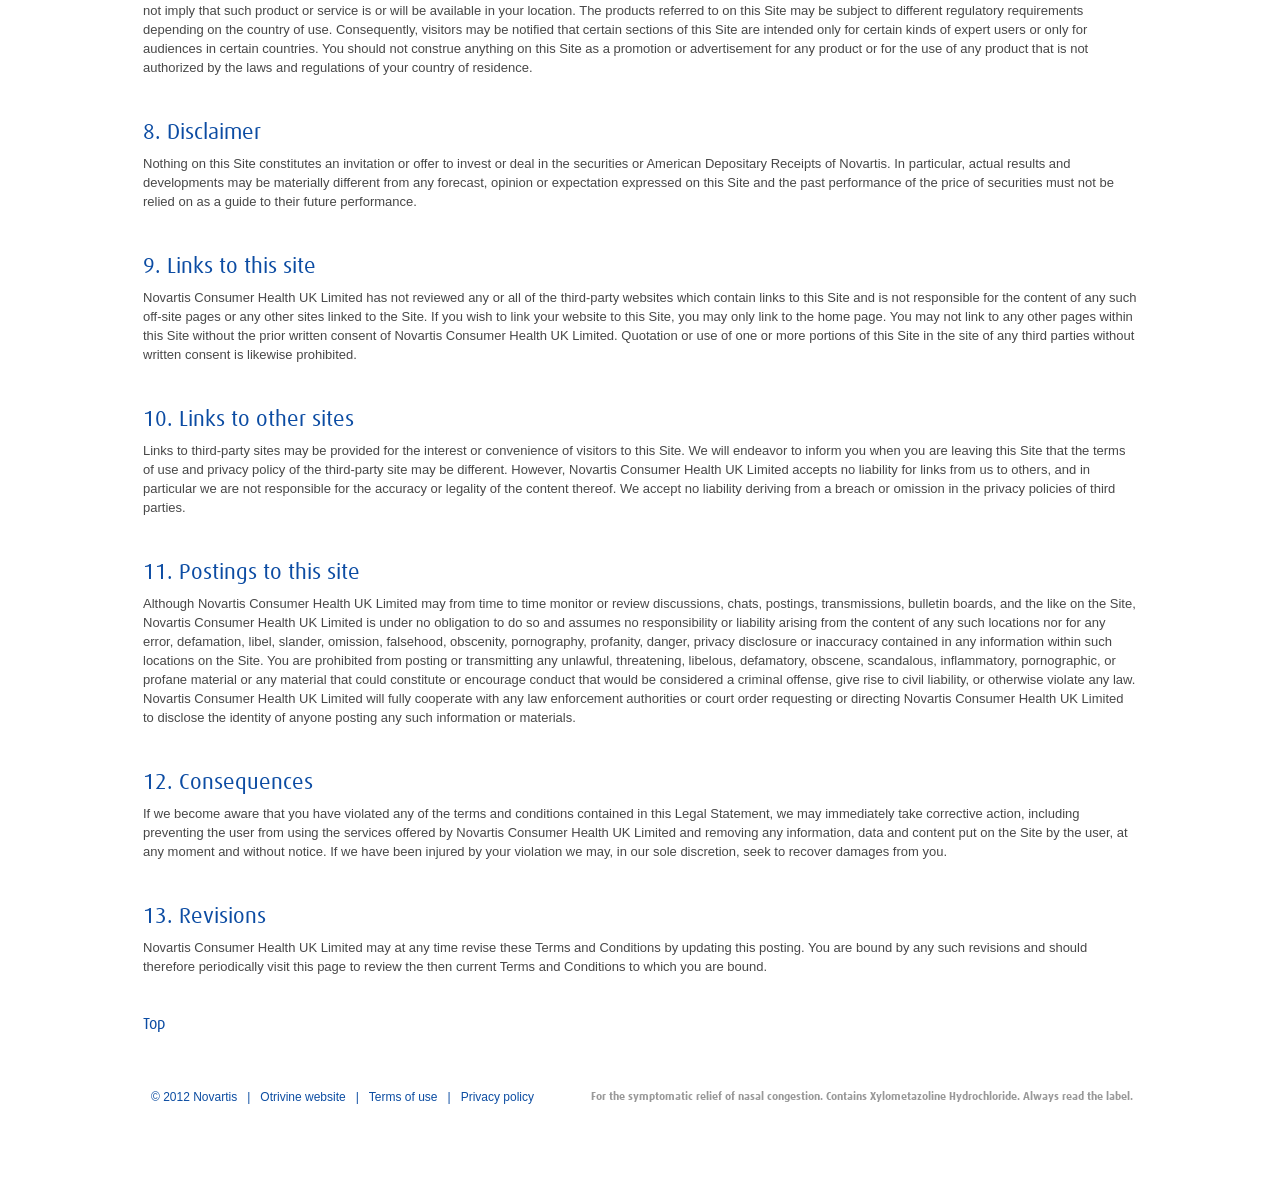
<file: terms_of_use.html>
<!DOCTYPE html PUBLIC "-//W3C//DTD XHTML 1.0 Transitional//EN" "http://www.w3.org/TR/xhtml1/DTD/xhtml1-transitional.dtd">
<html xmlns="http://www.w3.org/1999/xhtml">
<head>
<meta http-equiv="Content-Type" content="text/html; charset=utf-8" />


<meta name="description" content="">
<meta name="DCSext.lang" content="EN">
<meta name="DCSext.nav_1" content="Landing Page">
<meta name="DCSext.nav_2" content="Terms of use">
<title>Otrivine 7x faster</title>
<script src="js/ga.js" type="text/javascript"></script>
<script type="text/javascript">
function recordOutboundLink(link, category, action) {
try {
var myTracker=_gat._getTrackerByName();
_gaq.push(['myTracker._trackEvent', category , action ]);
if(category=='Outbound Links'){
	
	setTimeout('window.open ( "' + link.href + '")', 100)
}else{
	setTimeout('document.location ="' + link.href + '"', 100)
}
}catch(err){}
}
</script>
<title>Otrivin Natural - Terms of use</title>
<link type="text/css" rel="stylesheet" href="css/style.css" />
<link rel="shortcut icon" href="favicon.ico"/>
<script src="js/jquery-1.7.1.js" type="text/javascript"></script>
<script type="text/javascript" src="js/jquery.cookie.js" ></script>
<script src="js/main_p.js" type="text/javascript"></script>
<script type="text/javascript">
  var _gaq = _gaq || [];
  _gaq.push(['_setAccount', 'UA-21317386-5']);
  _gaq.push(['_trackPageview']);
  (function() {
    var ga = document.createElement('script'); ga.type = 'text/javascript'; ga.async = true;
    ga.src = ('https:' == document.location.protocol ? 'https://ssl' : 'http://www') + '.google-analytics.com/ga.js';
    var s = document.getElementsByTagName('script')[0]; s.parentNode.insertBefore(ga, s);
  })();
</script>
</head>
<body>
<!-- top cookies bar starts here -->
<div id="top-bar">
	<div id="top-bar-inner">
	This website uses cookie to give you the best online experience. If you'd like to know more, please read our <a href="cookie_policy.html" target="_self">Cookie Policy</a>, otherwise <a href="javascript:void(0);" id="close-btn">continue</a> using this site with cookies.
    	
    </div>
	<a href="javascript:void(0);" id="close-btn-x" class="closeRight"></a>
</div>
<!-- top cookies bar ends here -->
<div class="wrapper wrapperPage" id="wrapper">
	<div class="mainContainer" id="top">
    	<div class="pageHeader">
            <a href="index.html" class="otrivineLogoPage"  onClick="recordOutboundLink(this, 'Inbound Links', 'Home page');return true;"><img src="images/otrivin_logo.png" alt="Otrivin - Let the nose do the breathing" /></a>
        </div>
        <!-- terms of use conetent starts here -->
        <h1>Terms of use</h1>
        <h2>1. Acceptance</h2>
        <p>Your access to and use of this Site is subject to the following terms and conditions and all applicable laws. By accessing and browsing this Site, you accept, without limitation or qualification, these Terms and Conditions and acknowledge that any other agreements regarding the use of this Site between you and Novartis Consumer Health UK Limited are superseded and of no force or effect.</p>
        <h2>2. Medical information/conditions</h2>
        <p>Product information on this web site is provided by Novartis Consumer Health UK Limited and is intended for general information purposes only. Many pharmaceutical and medical device products listed are available upon prescription from a medical doctor or qualified medical professional only, and not all such products may be available in all countries. The product information is not intended to provide complete medical information. SHOULD YOU HAVE A MEDICAL CONDITION, PROMPTLY SEE YOUR OWN MEDICAL DOCTOR OR HEALTH CARE PROVIDER. WE DO NOT OFFER PERSONALIZED MEDICAL DIAGNOSIS OR PATIENT-SPECIFIC TREATMENT ADVICE. You should always obtain complete medical information about your prescription medicines or medical devices (including their beneficial medical uses and possible adverse effects) by discussing the appropriate use of any medicine(s) or medical devices directly with your prescribing physician or, where appropriate, other medical advisor. Medical professionals may obtain complete medical information from the product's information leaflet. Information on these products may vary by country. Patients, physicians and other medical professionals should check with local medical resources and regulatory authorities for information appropriate to their country. In addition, current regulations in many countries limit (or even prohibit in some instances) the ability of Novartis Consumer Health UK Limited to provide information and/or to respond directly to patient questions regarding its prescription products. Novartis Consumer Health UK Limited, however, will respond to inquiries from and provide information to your qualified health care professional in accordance with local regulations.</p>
        <h2>3. Use of information</h2>
        <p>You may freely browse the Site, but you may only access, download or use information from this Site, including any text, images, audio, and video (the "Information") for your own non-commercial use. You may not distribute, modify, transmit, reuse, repost, or use the Information for commercial purposes, without written permission of Novartis Consumer Health UK Limited. You must retain and reproduce each and every copyright notice or other proprietary rights notice contained in any Information you download. You should assume that everything you see or read on this Site is copyrighted unless otherwise noted and may not be used except as provided in these Terms and Conditions or in the text on the Site without the written permission of Novartis Consumer Health UK Limited. Novartis Consumer Health UK Limited neither warrants nor represents that your use of materials displayed on the Site will not infringe rights of third parties not owned by or affiliated with Novartis Consumer Health UK Limited. With the exception of the foregoing limited authorization, no license to or right in the Information, or any copyright of Novartis Consumer Health UK Limited or of any other party is granted or conferred to you.</p>
        <h2>4. Trademarks/proprietary rights</h2>
        <p>You should assume that all product names appearing on this Site, whether or not appearing in large print or with the trademark symbol are trademarks of Novartis. This Site may also contain or reference patents, proprietary information, technologies, products, processes or other proprietary rights of Novartis Consumer Health UK Limited and/or other parties. No license to or right in any such trademarks, patents, trade secrets, technologies, products, processes and other proprietary rights of Novartis Consumer Health UK Limited and/or other parties is granted to or conferred upon you.</p>
        <h2>5. Disclaimer of warranties</h2>
        <p>While Novartis Consumer Health UK Limited uses reasonable efforts to ensure that the Information is accurate and up to date, the Information may contain technical inaccuracies or typographical errors. Novartis Consumer Health UK Limited reserves the right to make changes, corrections and/or improvements to the Information, and to the products and programs described in such Information, at any time without notice. Novartis Consumer Health UK Limited makes no warranties or representations as to the accuracy of any of the Information. Novartis Consumer Health UK Limited assumes no liability or responsibility for any errors or omissions in the content of the Site. ALL INFORMATION IS PROVIDED "AS IS." NOVARTIS PROVIDES NO WARRANTIES ABOUT THE COMPLETENESS OR ACCURACY OF THE INFORMATION ON THIS SITE OR ITS POSSIBLE USES. CONSEQUENTLY, THE INFORMATION SHOULD BE CAREFULLY EVALUATED BY SITE VISITORS. NEITHER Novartis Consumer Health UK Limited, NOR ANY OTHER NOVARTIS GROUP COMPANY, NOR ANY OTHER PARTY INVOLVED IN CREATING, PRODUCING OR DELIVERING THIS SITE TO YOU SHALL BE LIABLE FOR ANY DIRECT, INCIDENTAL, CONSEQUENTIAL, INDIRECT OR PUNITIVE DAMAGES ARISING OUT OF ACCESS TO, USE OF OR INABILITY TO USE THIS SITE, OR ANY ERRORS OR OMISSIONS IN THE CONTENT OF THE SITE. Some jurisdictions do not allow the exclusion of implied warranties, so the above exclusion may not apply to you. Novartis Consumer Health UK Limited also assumes no responsibility, and shall not be liable for, any damages to, or viruses that may infect, your computer equipment or other property on account of your access to, use of the Information. Novartis Consumer Health UK Limited reserves the right to discontinue this Site at any time without notice and without liability.</p>
        <h2>6. Information you supply to us</h2>
        <p>Except for information covered by our Privacy Policy, any communication or material you transmit to the Site by electronic mail or otherwise, including any data, questions, comments, suggestions or the like is, and will be treated as, non-confidential and nonproprietary. Anything you transmit or post becomes the property of Novartis Consumer Health UK Limited or its affiliates and may be used for any purpose, including, but not limited to, reproduction, disclosure, transmission, publication, broadcast and posting. Furthermore, Novartis Consumer Health UK Limited is free to use, without compensation to you, any ideas, concepts, know-how, or techniques contained in any communication you send to the Site for any purpose whatsoever including, but not limited to, developing, manufacturing and marketing products using such information.</p>
        <h2>7. Worldwide products</h2>
        <p>This Site may contain information on worldwide products and services, not all of which are available in every location. A reference to a product or service on this Site does not imply that such product or service is or will be available in your location. The products referred to on this Site may be subject to different regulatory requirements depending on the country of use. Consequently, visitors may be notified that certain sections of this Site are intended only for certain kinds of expert users or only for audiences in certain countries. You should not construe anything on this Site as a promotion or advertisement for any product or for the use of any product that is not authorized by the laws and regulations of your country of residence.</p>
        <h2>8. Disclaimer</h2>
        <p>Nothing on this Site constitutes an invitation or offer to invest or deal in the securities or American Depositary Receipts of Novartis. In particular, actual results and developments may be materially different from any forecast, opinion or expectation expressed on this Site and the past performance of the price of securities must not be relied on as a guide to their future performance.</p>
        <h2>9. Links to this site</h2>
        <p>Novartis Consumer Health UK Limited has not reviewed any or all of the third-party websites which contain links to this Site and is not responsible for the content of any such off-site pages or any other sites linked to the Site. If you wish to link your website to this Site, you may only link to the home page. You may not link to any other pages within this Site without the prior written consent of Novartis Consumer Health UK Limited. Quotation or use of one or more portions of this Site in the site of any third parties without written consent is likewise prohibited.</p>
        <h2>10. Links to other sites</h2>
        <p>Links to third-party sites may be provided for the interest or convenience of visitors to this Site. We will endeavor to inform you when you are leaving this Site that the terms of use and privacy policy of the third-party site may be different. However, Novartis Consumer Health UK Limited accepts no liability for links from us to others, and in particular we are not responsible for the accuracy or legality of the content thereof. We accept no liability deriving from a breach or omission in the privacy policies of third parties.</p>
        <h2>11. Postings to this site</h2>
        <p>Although Novartis Consumer Health UK Limited may from time to time monitor or review discussions, chats, postings, transmissions, bulletin boards, and the like on the Site, Novartis Consumer Health UK Limited is under no obligation to do so and assumes no responsibility or liability arising from the content of any such locations nor for any error, defamation, libel, slander, omission, falsehood, obscenity, pornography, profanity, danger, privacy disclosure or inaccuracy contained in any information within such locations on the Site. You are prohibited from posting or transmitting any unlawful, threatening, libelous, defamatory, obscene, scandalous, inflammatory, pornographic, or profane material or any material that could constitute or encourage conduct that would be considered a criminal offense, give rise to civil liability, or otherwise violate any law. Novartis Consumer Health UK Limited will fully cooperate with any law enforcement authorities or court order requesting or directing Novartis Consumer Health UK Limited to disclose the identity of anyone posting any such information or materials.</p>
        <h2>12. Consequences</h2>
        <p>If we become aware that you have violated any of the terms and conditions contained in this Legal Statement, we may immediately take corrective action, including preventing the user from using the services offered by Novartis Consumer Health UK Limited and removing any information, data and content put on the Site by the user, at any moment and without notice. If we have been injured by your violation we may, in our sole discretion, seek to recover damages from you.</p>
        <h2>13. Revisions</h2>
        <p>Novartis Consumer Health UK Limited may at any time revise these Terms and Conditions by updating this posting. You are bound by any such revisions and should therefore periodically visit this page to review the then current Terms and Conditions to which you are bound.</p>
		<a href="#top" class="top">Top</a>
        <!-- terms of use conetent ends here -->
        <!-- footer starts here -->
        <div class="footer">
        	<div class="footerMenu">
            	<a href="http://www.novartis.com/" target="_new" onClick="recordOutboundLink(this, 'Outbound Links', 'novartis.com');return false;">© 2012 Novartis</a><span>|</span>
                <a href="http://www.otrivine.co.uk/" target="_new" onClick="recordOutboundLink(this, 'Outbound Links', 'otrivine.co.uk');return false;">Otrivine website</a><span>|</span>
            	<a href="terms_of_use.html" target="_self" onClick="recordOutboundLink(this, 'Inbound Links', 'terms_of_use');return true;">Terms of use</a><span>|</span>
            	<a href="privacy_policy.html" target="_self" onClick="recordOutboundLink(this, 'Inbound Links', 'privacy_policy');return true;">Privacy policy</a>
            </div>
        	<p>For the symptomatic relief of nasal congestion. Contains Xylometazoline Hydrochloride. Always read the label.</p>
        </div>
        <!-- footer ends here -->
    </div>
<!-- content overlays this are not visible form default -->
   
</div>
</body>
</html>
</file>
<file: css/style.css>
@charset "utf-8";
/* CSS Document */

*img.{
	display:block;	
}

.wrapper {
	background-image:url(../images/site_bg.jpg);
	background-repeat:no-repeat;
	background-position:center top;
	width:100%;
	height:100%;
	min-width:996px !important;
	display:block;
}
body {
	margin:0;
	padding:0;
	min-width:994px;
}
html {
	margin:0;
	padding:0;
	min-width:994px;
}
@font-face {
	font-family: 'DaxWeb';
	src: url('../fonts/DaxWeb.eot');
}
/* then for WOFF-capable browsers */
@font-face {
	font-family: 'DaxWeb';
	src: url('../fonts/DaxWeb.woff') format('woff');
}
@font-face {
	font-family: DaxWeb-Medi;
	src: url('../fonts/DaxWeb-Medi.eot');
}
/* then for WOFF-capable browsers */
@font-face {
	font-family: DaxWeb-Medi;
	src: url('../fonts/DaxWeb-Medi.woff') format('woff');
}
@font-face {
	font-family: DaxWeb-Bold;
	src: url('../fonts/DaxWeb-Bold.eot');
}
/* then for WOFF-capable browsers */
@font-face {
	font-family: DaxWeb-Bold;
	src: url('../fonts/DaxWeb-Bold.woff') format('woff');
}
img {
	border:0px;
}
.mainContainer {
	width:994px !important;
	min-width:994px;
	height:auto;
	display:block;
	margin:0 auto;
	min-height:1500px;
	position:relative;
	background-image:url(../images/site_bg.jpg);
	background-position:center top;
	background-repeat:no-repeat;
}
.pageHeader {
	width:994px;
	height:790px;
	display:block;
}
.mainContainer a.otrivineLogo {
	float:left;
	margin:27px 0px 0px 21px;
	display:inline-block;
}
.mainContainer a.otrivineLogoPage {
	float:left;
	margin:27px 0px 0px 0px;
	display:inline-block;
}
.otrivineTimerBoard {
	position:absolute;
	top:450px;
	left:547px;
	display:inline-block;
	width:235px;
	height:114px;
}
.otrivineTimerBoard img {
	position:absolute;
	top:0px;
	bottom:0px;
	z-index:1;
}
.otrivineTimerBoard .textBox {
	margin:70px 0px 0px 25px;
	position:relative;
	width:255px;
	height:180px;
	z-index:2;
}
.topTextContainer {
	position:absolute;
	top:98px;
	right:124px;
}
.topTextContainer span {
	position:absolute;
	font-size:10px;
	font-family: DaxWeb-Medi;
	color:#004e94;
	bottom:0px;
	left:28px;
	display:block;
	text-align: center;
	height:12px;
	line-height:12px;
}
.topTextContainer span sup {
	font-size:6px;
	top:0px;
}
.middleBarContainer {
	width:996px;
	height:120px;
	display:block;
	top:630px;
	position:absolute;
	float:left;
	left:0px;
}
.middleBarContainer a.howTheProductWorks {
	background-image:url(../images/top_video_btn.png);
	background-repeat:no-repeat;
	width:272px;
	height:63px;
	display:none;
	background-position: -10px 0px;
	float:left;
	font-family: DaxWeb-Medi, sans-serif;
	font-size:20px;
	text-decoration:none;
	color:#fff;
	padding:60px 110px 0px 80px;
	margin:0px 0px 0px 2px;
	text-align:left;
	line-height:27px;
}
.middleBarContainer a.howTheProductWorks:hover {
	color:#0c4ca3;
	background-position: -494px 0px;
}
.middleBarContainer a.watchTheAd {
	background-image:url(../images/top_video_btn.png);
	background-repeat:no-repeat;
	width:245px;
	height:65px;
	display:block;
	background-position: 0px -123px;
	float:left;
	margin:14px 0px 0px 0px;
	font-family: DaxWeb-Medi, sans-serif;
	font-size:20px;
	text-decoration:none;
	color:#7b7b7b;
	text-align:left;
	padding:47px 125px 0px 105px;
	line-height:26px;
}
.middleBarContainer a.watchTheAd:hover {
	color:#0c4ca3;
	background-position: -484px -123px;
}
/* tabcontent starts here */

/* css preload for tab bg */
.preloadTabBgLeft {
	background-image:url(../images/tab_1.png);
	display:none;
}
.preloadTabBgRight {
	background-image:url(../images/tab_2.png);
	display:none;
}
/* css preload for tab bg */

.pageMiddleContent {
	width: 994px;
	margin: 0 auto;
}
.pageMiddleContent ul.tabs {
	font-size: 0;
	margin:0;
	padding:0px;
	list-style-type: none;
	text-align: left; /*set to left, center, or right to align the tabs as desired*/
}
.pageMiddleContent ul.tabs li {
	display: inline;
	margin: 0;
	margin-right:3px; /*distance between tabs*/
}
.pageMiddleContent ul.tabs li a {
	text-decoration: none;
	position: relative;
	z-index: 1;
	color: #000;
	outline:none;
	width:497px;
	height:280px;
	display:block;
	float:left;
	text-align:center;
}
.pageMiddleContent ul.tabs li a img {
	margin-top:6px;
}
.pageMiddleContent ul.tabs li a span.text {
	font-family: DaxWeb-Medi, sans-serif;
	font-size:20px;
	z-index:5;
	position:absolute;
	font-weight:normal;
	bottom:45px;
	left:0px;
	width:497px;
	display:block;
	color:#0c4ca3;
}
.pageMiddleContent ul.tabs li a:visited {
	color: #000;
}
.pageMiddleContent ul.tabs li a:hover {
}
.pageMiddleContent ul.tabs li.selected a {
	/*selected tab style */
    position: relative;
	top: 0px;
	font-weight:bold;
	z-index:2;
	text-align:center;
}
.pageMiddleContent ul.tabs li.selected a.firstTab {
	background-image:url(../images/tab_1.png);
	width:497px;
	background-position:top left;
}
.pageMiddleContent ul.tabs li.selected a.secondTab {
	background-image:url(../images/tab_2.png);
	width:497px;
	background-position:top right;
}
.pageMiddleContent ul.tabs li.selected a:hover {
	/*selected tab style */
    text-decoration: none;
}
.pageMiddleContent div.tabcontent {
	display: block;
	clear:both;
	background-image:url(../images/tab_content_bg.png);
	width:993px;
	background-position:-994px 0px;
	position:relative;
}
div.tabcontentTop {
	display: block;
	background-image:url(../images/tab_content_bg.png);
	width:993px;
	height:25px;
	background-position:0px 0px;
	clear:both;
	top:-12px;
	z-index:1;
	left:0px;
	position:relative;
}
div.tabcontentBottom {
	display: block;
	clear:both;
	background-image:url(../images/tab_content_bg.png);
	width:993px;
	height:37px;
	background-position:0px 36px;
	top:-12px;
	z-index:1;
}
.tabcontentMain {
	width:960px;
	min-height:312px;
	z-index:5;
	position:relative;
	top:0px;
	margin-left:28px;
	float:left;
}
/* store box style starts here */

.storeBox {
	width:329px;
	height:100px;
	display:block;
	float:left;
	border-top:1px solid #e9e8e8;
	border-right:1px solid #e9e8e8;
	position:relative;
}
.storeBox a.buyBtn {
	background-image:url(../images/buy_btn.png);
	background-position:top;
	width:82px;
	height:40px;
	display:block;
	padding:0px 40px 0px 0px;
	font-size:16px;
	line-height:41px;
	color:#fff;
	font-family: DaxWeb-Medi, sans-serif;
	text-decoration:none;
	text-align:right;
	position:absolute;
	top:29px;
	right:15px;
}
.storeBox a.buyBtn:hover {
	background-position:bottom;
}
.footer {
	width:990px;
	height:100px;
	display:block;
}
.footer .footerMenu {
	margin:25px 0px 0px 8px;
	height:20px;
	font-size:12px;
	font-family:Arial, Helvetica, sans-serif;
	float:left;
}
.footer .footerMenu a {
	float:left;
	color:#0c4da2;
	line-height:20px;
	margin:0px 0px 0px 0px;
	text-decoration:none;
}
.footer .footerMenu a:hover {
}
.footer .footerMenu span {
	height:20px;
	color:#0c4da2;
	float:left;
	line-height:20px;
	display:block;
	padding:0px 10px 0px 10px;
}
.footer img.productText {
	float:right;
	margin:28px 0px 0px 0px;
}
/* menu starts here */

ul.menu {
	padding: 7px 0;
	font-size: 0;
	margin:0;
	list-style-type: none;
	text-align: left; /*set to left, center, or right to align the tabs as desired*/
	width:290px;
	float:left;
}
ul.menu li {
	display: inline-block;
	margin: 0;
	clear:both;
	float:left;
	width:290px;
}
ul.menu li a {
	text-decoration: none;
	position: relative;
	z-index: 1;
	border-bottom: 1px solid #CCC;
	display:block;
	padding:0px 0px 0px 15px;
	outline:none;
	width:275px;
	height:50px;
	line-height:50px;
	font-family:Arial, Helvetica, sans-serif;
	font-size:14px;
	color:#999999;
	font-weight:bold;
}
ul.menu li a:visited {
}
ul.menu li a:hover {
	background-color:#f8f8f8;
	color:#646464;
}
ul.menu li.selected a {
	/*selected tab style */
    position: relative;
	top: 0px;
	background-color:#f8f8f8;
	color:#646464;
}
ul.menu li.selected a:hover {
	/*selected tab style */
    text-decoration: none;
}
div.menucontents {
	padding:0px 0px 0px 30px;
	width:560px;
	float:left;
	line-height:16px;
}
.menuBlock {
	width: 925px;
	margin: 0 auto;
	padding:0px 0px 0px 0px;
	margin:0px 0px 0px 22px;
	float:left;
	font-size:0px;
}
.scondTabLeftContent h2 {
	width:275px;
	padding:0px 0px 0px 0px;
	margin:0px 0px 0px 0px;
	font-size:20px;
	line-height:26px;
	color:#063d9e;
	font-weight: normal;
}
.scondTabLeftContent h2.MacSafariFontFix {
	height:0px;
}
.scondTabLeftContent h2 span {
	font-family: 'DaxWeb', sans-serif;
	display:block !important;
}
.scondTabLeftContent {
	float:left;
	width:330px;
}
.scondTabLeftContent span.border {
	width:1px;
	font-size:1px;
	margin:0px 0px 0px 35px;
	background-color:#e4e2e2;
	width:1px;
	height:311px;
	display:block;
	float:right;
}
ul.menu li a.otherProductsMenu {
	color:#0b4ea2;
}
ul.menu li a.otherProductsMenu span {
	float:left;
}
ul.menu li a.otherProductsMenu span.arrow {
	background-image:url(../images/other_product_arrow.png);
	background-repeat:no-repeat;
	background-position:center center;
	width:6px;
	height:50px;
	display:block;
	float:left;
	margin: 0px 0px 0px 7px;
}
.menucontent {
	font-family:Arial, Helvetica, sans-serif;
	font-size:12px;
	color:#999999;
}
.menucontent p {
	line-height:18px;
	margin:0px 0px 18px 0px;
}
.menucontent h2 {
	width:570px;
	padding:0px 0px 0px 0px;
	margin:0px 0px 20px 0px;
	font-size:20px;
	line-height:24px;
	color:#063d9e;
	font-weight:normal;
}
.menucontent h2 span {
	font-family: 'DaxWeb', sans-serif;
	display:block !important;
}
#menuview2 p i {
	font-size:12px;
}
.menucontent b {
	line-height:18px;
}
.menucontent ul {
	padding:0px 0px 15px 15px;
	margin:0px 0px 0px 0px;
}
.menucontent ul li {
	padding:0px 0px 0px 15px;
}
.menucontent ol {
	margin:0px 0px 0px 0px;
	padding: 0px 0px 15px 20px;
}
.menucontent ol li {
	padding: 0px 0px 0px 0px;
	margin: 0px 0px 0px 0px;
}
.thenthRow {
	margin-left:6px !important;
}
.thenthRow span {
	margin-left:9px !important;
}
.menucontent ol li:before {
	float:left;
	background-color:#99FF00;
	margin-right:20px;
}
.menucontent ol li span {
	margin-left:15px;
	display:block;
}
.wraptocenter {
	display: table-cell;
	text-align: center;
	vertical-align: middle;
	width: 170px;
	height: 100px;
}
.wraptocenter * {
	vertical-align: middle;
}
.last {
	border-right:none;
	width:309px;
}
.first {
	width:298px;
	text-align:left;
}
.firstRow {
	border-top:none;
}
.middleLast {
	border-bottom: 1px solid #E9E8E8;
}
.wraptocenter {
	display: block;
}
.wraptocenter span {
	display: inline-block;
	height: 100%;
	width: 1px;
}
/* overlay starts here */


.seeHowOverlay_overlay {
	display:block;
	width:720px;
	background-color:#fff;
	overflow:hidden;
	height:480px;
	font-size:12px;
	position:relative;
	border:15px solid #fff;
}
.seeHowOverlay_overlay a.close {
	display:block;
	position:absolute;
	right:4px;
	top:1px;
	cursor:pointer;
	font-family: 'DaxWeb';
	text-transform:normal;
	font-weight:normal;
	color: #999;
	font-size:12px;
	text-decoration:none;
	height:15px;
	line-height:15px;
}
.seeHowOverlay_overlay a.close:hover {
	color:#000;
}
.seeHowOverlay_overlay_vid {
	display:block;
	width:960px;
	background-color:#fff;
	overflow:hidden;
	height:540px;
	font-size:12px;
	position:relative;
	border:15px solid #fff;
}
.seeHowOverlay_overlay_vid a.close {
	display:block;
	position:absolute;
	right:4px;
	top:1px;
	cursor:pointer;
	font-family: 'DaxWeb';
	text-transform:normal;
	font-weight:normal;
	color: #999;
	font-size:12px;
	text-decoration:none;
	height:15px;
	line-height:15px;
}
.seeHowOverlay_overlay_vid a.close:hover {
	color:#000;
}
#exposeMask {
	position: fixed !important;
	top: 0 !important;
	left: 0 !important;
	z-index:10 !important;
}
 div#exposeMask ~ img {
display:none !important;
}
h3.placeholderText {
	font-family: 'DaxWeb', sans-serif;
	font-size:30px;
	line-height:26px;
	color:#248f8d;
	width:720px;
	text-align:center;
	display:block;
	margin-top:200px;
}
.wrapperPage {
	background-image:none;
}
.wrapperPage .mainContainer {
	background-image:none;
	min-height:1000px;
}
.wrapperPage .mainContainer h1 {
	font-family: 'DaxWeb', sans-serif;
	color:#0C4CA3;
	font-size:30px;
	margin: 0px 0px 30px 0px;
	font-weight:normal;
}
.wrapperPage .mainContainer h2 {
	font-family: 'DaxWeb', sans-serif;
	color:#0C4CA3;
	font-size:22px;
	margin: 45px 0px 5px 0px;
	font-weight:normal;
}
.wrapperPage .mainContainer .pageHeader {
	height:180px;
}
.wrapperPage .mainContainer p {
	color:#484848;
	font-family:Arial, Helvetica, sans-serif;
	font-size:13px;
	line-height:19px;
	margin:10px 0px 10px 0px;
}
.wrapperPage .mainContainer ul {
	color:#484848;
	font-family:Arial, Helvetica, sans-serif;
	font-size:13px;
	line-height:19px;
	list-style:none;
	margin:0px;
	padding:0px;
}
.wrapperPage .mainContainer p a {
	color:#113372;
	font-weight:bold;
	text-decoration:none;
}
.wrapperPage .mainContainer a.top {
	font-family: 'DaxWeb', sans-serif;
	color:#0C4CA3;
	font-size:16px;
	margin:40px 0px 30px 0px;
	display:block;
	text-decoration:none;
}
.wrapperPage .mainContainer table {
	color:#484848;
	font-family:Arial, Helvetica, sans-serif;
	font-size:13px;
	line-height:19px;
	margin:20px 0px 30px 0px;
	vertical-align:text-top;
	border-color:#333333;
}
.wrapperPage .mainContainer table td, .wrapperPage .mainContainer table th {
	padding: 3px 3px 3px 3px;
	border-color:#333333;
}
/* cookie top bar styles starts here */

#wrapper {
}
/** TOP BAR **/
	#top-bar {
	width:100%;
	height:56px;
	background-color:#CCC;
	color:#333;
	margin-top:-60px;
	font-family: 'DaxWeb', sans-serif;
	font-size:13px;
	background-image:url(../images/cookie-bar-bg.png);
	background-repeat:repeat-x;
	position:relative;
	overflow:hidden;
}
#top-bar-inner .shadow {
	background-image:url(../images/cookie-bar-main_shadow.png);
	width:760px;
	height:7px;
	background-position:top;
	bottom:7px;
	display:block;
	position:absolute;
	z-index:10;
}
#top-bar strong {
	display:block;
	color: red;
}
#top-bar a.closeRight {
	background-image:url(../images/cookie-close.png);
	width:11px;
	height:10px;
	float:right;
	top:10px;
	right:10px;
	position:absolute;
}
#top-bar-inner {
	width:730px;
	height:56px;
	margin:0 auto;
	position:relative;
	padding-top:14px;
	display:block;
	line-height:16px;
	background-image:url(../images/cookie-bar--main-bg.png);
	background-position:center top;
	background-repeat:no-repeat;
	text-align:center;
}
#top-bar-inner p {
	float:left;
	width:300px;
}
#top-bar-inner div {
	float:left;
}
#top-bar-inner a {
	color: #063d9e;
	text-decoration: underline;
}
/* overlay styles */

.flashPlayerBigContainer, .videoPlayerBigContainer {
	background-image:url(../images/overlay_bg.png);
	background-repeat:repeat;
	position: fixed !important;
	top:0;
	left:0;
	width: 100%;
	height: 100%;
	opacity: 0;
	z-index: -1;
	zoom: 1;
	overflow: none;
	display:block;
}
.footer p, .wrapperPage .footer p {
	float:right !important;
	font-size:11px !important;
	font-family: DaxWeb-Bold !important;
	color:#999999 !important;
	height: 20px !important;
	margin: 25px 0px 0px 0px !important;
	line-height:20px !important;
}
</file>
<file: build/mejs-skins.css>
/* TED player */
.mejs-container.mejs-ted {

}
.mejs-ted .mejs-controls {
	background: #eee;
	height: 65px;
}

.mejs-ted .mejs-button,
.mejs-ted .mejs-time {
	position: absolute;
	background: #ddd;
}
.mejs-ted .mejs-controls .mejs-time-rail .mejs-time-total {
	background-color: none;
	background: url(controls-ted.png) repeat-x 0 -52px;
	height: 6px;
}
.mejs-ted .mejs-controls .mejs-time-rail .mejs-time-loaded {
	background-color: none;
	background: url(controls-ted.png) repeat-x 0 -52px;
	width: 0;
	height: 6px;
}
.mejs-ted .mejs-controls .mejs-time-rail .mejs-time-current {
	width: 0;
	height: 6px;
	background-color: none;
	background: url(controls-ted.png) repeat-x 0 -59px;
}
.mejs-ted .mejs-controls .mejs-time-rail .mejs-time-handle  {
	display: block;
	margin: 0;
	width: 14px;
	height: 21px;
	top: -7px;
	border: 0;
	background: url(controls-ted.png) no-repeat 0 0;	
}
.mejs-ted .mejs-controls .mejs-time-rail .mejs-time-float {	
	display: none;
}
.mejs-ted .mejs-controls .mejs-playpause-button  {
	top: 29px;
	left: 9px;
	width: 49px;
	height: 28px;
}
.mejs-ted .mejs-controls .mejs-playpause-button  button {
	width: 49px;
	height: 28px;
	background: url(controls-ted.png) no-repeat -50px -23px;
	margin: 0;
	padding: 0;
}
.mejs-ted .mejs-controls .mejs-pause button  {
	background-position: 0 -23px;
}

.mejs-ted .mejs-controls .mejs-fullscreen-button  {
	top: 34px;
	right: 9px;
	width: 17px;
	height: 15px;
	background : none;
}
.mejs-ted .mejs-controls .mejs-fullscreen-button  button {
	width: 19px;
	height: 17px;
	background: transparent url(controls-ted.png) no-repeat 0 -66px;
	margin: 0;
	padding: 0;
}
.mejs-ted .mejs-controls .mejs-unfullscreen  button {
	background: transparent url(controls-ted.png) no-repeat -21px -66px;
	margin: 0;
	padding: 0;
}
.mejs-ted .mejs-controls .mejs-volume-button  {
	top: 30px;
	right: 35px;
	width: 24px;
	height: 22px;
}
.mejs-ted .mejs-controls .mejs-mute button {
	background: url(controls-ted.png) no-repeat -15px 0;
	width: 24px;
	height: 22px;
	margin: 0;
	padding: 0;
}
.mejs-ted .mejs-controls .mejs-unmute button {
	background: url(controls-ted.png) no-repeat -40px 0;
	width: 24px;
	height: 22px;
	margin: 0;
	padding: 0;	
}
.mejs-ted  .mejs-controls .mejs-volume-button .mejs-volume-slider {
	background: #fff;
	border: solid 1px #aaa;
	border-width: 1px 1px 0 1px;
	width: 22px;
	height: 65px;
	top: -65px;
}
.mejs-ted  .mejs-controls .mejs-volume-button .mejs-volume-total {
	background: url(controls-ted.png) repeat-y -41px -66px;
	left: 8px;
	width: 6px;
	height: 50px;
}
.mejs-ted  .mejs-controls .mejs-volume-button .mejs-volume-current {
	left: 8px;
	width: 6px;	
	background: url(controls-ted.png) repeat-y -48px -66px;
	height: 50px;
}

.mejs-ted  .mejs-controls .mejs-volume-button .mejs-volume-handle {
	display: none;
}

.mejs-ted .mejs-controls .mejs-time span {
	color: #333;
}
.mejs-ted .mejs-controls .mejs-currenttime-container  {
	position: absolute;
	top: 32px;
	right: 100px;
	border: solid 1px #999;
	background: #fff;
	color: #333;
	padding-top: 2px;
	border-radius: 3px;
	color: #333;
}
.mejs-ted .mejs-controls .mejs-duration-container  {

	position: absolute;
	top: 32px;
	right: 65px;
	border: solid 1px #999;
	background: #fff;
	color: #333;
	padding-top: 2px;
	border-radius: 3px;
	color: #333;
}

.mejs-ted .mejs-controls .mejs-time  button{
	color: #333;
}
.mejs-ted .mejs-controls .mejs-captions-button {
	display: none;
}
/* END: TED player */


/* WMP player */
.mejs-container.mejs-wmp {

}
.mejs-wmp .mejs-controls {
	background: transparent url(controls-wmp-bg.png) center 16px no-repeat;
	height: 65px;
}

.mejs-wmp .mejs-button,
.mejs-wmp .mejs-time {
	position: absolute;
	background: transparent;
}
.mejs-wmp .mejs-controls .mejs-time-rail .mejs-time-total {
	background-color: transparent;
	border: solid 1px #ccc;
	height: 3px;
}
.mejs-wmp .mejs-controls .mejs-time-rail .mejs-time-loaded {
	background-color: rgba(255,255,255,0.3);
	width: 0;
	height: 3px;
}
.mejs-wmp .mejs-controls .mejs-time-rail .mejs-time-current {
	width: 0;
	height: 1px;
	background-color: #014CB6;
	border: solid 1px #7FC9FA;
	border-width: 1px 0;
	border-color: #7FC9FA #fff #619FF2 #fff;
}
.mejs-wmp .mejs-controls .mejs-time-rail .mejs-time-handle  {
	display: block;
	margin: 0;
	width: 16px;
	height: 9px;
	top: -3px;
	border: 0;
	background: url(controls-wmp.png) no-repeat 0 -80px;	
}
.mejs-wmp .mejs-controls .mejs-time-rail .mejs-time-float {	
	display: none;
}
.mejs-wmp .mejs-controls .mejs-playpause-button  {
	top: 10px;
	left: 50%;
	margin: 10px 0 0 -20px;	
	width: 40px;
	height: 40px;
	
}
.mejs-wmp .mejs-controls .mejs-playpause-button  button {
	width: 40px;
	height: 40px;
	background: url(controls-wmp.png) no-repeat 0 0;	
	margin: 0;
	padding: 0;
}
.mejs-wmp .mejs-controls .mejs-pause button  {
	background-position: 0 -40px;
}

.mejs-wmp .mejs-controls .mejs-currenttime-container  {
	position: absolute;
	top: 25px;
	left: 50%;
	margin-left: -93px;
}
.mejs-wmp .mejs-controls .mejs-duration-container  {
	position: absolute;
	top: 25px;
	left: 50%;
	margin-left: -58px;
}


.mejs-wmp .mejs-controls .mejs-volume-button  {
	top: 32px;
	right: 50%;
	margin-right: -55px;
	width: 20px;
	height: 15px;
}
.mejs-wmp .mejs-controls .mejs-volume-button button {
	margin: 0;
	padding: 0;
	background: url(controls-wmp.png) no-repeat -42px -17px;
	width: 20px;
	height: 15px;
}
.mejs-wmp .mejs-controls .mejs-unmute button {
	margin: 0;
	padding: 0;
	background: url(controls-wmp.png) no-repeat -42px 0;
	width: 20px;
	height: 15px;
}
.mejs-wmp .mejs-controls .mejs-volume-button .mejs-volume-slider {
	background: rgba(102,102,102,0.6);
}

.mejs-wmp .mejs-controls .mejs-fullscreen-button  {
	top: 32px;
	right: 50%;
	margin-right: -82px;
	width: 15px;
	height: 14px;
}
.mejs-wmp .mejs-controls .mejs-fullscreen-button  button {
	margin: 0;
	padding: 0;
	background: url(controls-wmp.png) no-repeat -63px 0;
	width: 15px;
	height: 14px;
}
.mejs-wmp .mejs-controls .mejs-captions-button {
	display: none;
}
/* END: WMP player */
</file>
<file: build/mediaelementplayer.min.css>
.mejs-container{position:relative;background:#000;font-family:Helvetica,Arial;text-align:left;vertical-align:top;text-indent:0;}.me-plugin{position:absolute;}.mejs-embed,.mejs-embed body{width:100%;height:100%;margin:0;padding:0;background:#000;overflow:hidden;}.mejs-container-fullscreen{position:fixed;left:0;top:0;right:0;bottom:0;overflow:hidden;z-index:1000;}.mejs-container-fullscreen .mejs-mediaelement,.mejs-container-fullscreen video{width:100%;height:100%;}.mejs-background{position:absolute;top:0;left:0;}.mejs-mediaelement{position:absolute;top:0;left:0;width:100%;height:100%;}.mejs-poster{position:absolute;top:0;left:0;}.mejs-poster img{border:0;padding:0;border:0;display:block;}.mejs-overlay{position:absolute;top:0;left:0;}.mejs-overlay-play{cursor:pointer;}.mejs-overlay-button{position:absolute;top:50%;left:50%;width:100px;height:100px;margin:-50px 0 0 -50px;background:url(bigplay.png) no-repeat;}.mejs-overlay:hover .mejs-overlay-button{background-position:0 -100px;}.mejs-overlay-loading{position:absolute;top:50%;left:50%;width:80px;height:80px;margin:-40px 0 0 -40px;background:#333;background:url(background.png);background:rgba(0,0,0,0.9);background:-webkit-gradient(linear,0% 0,0% 100%,from(rgba(50,50,50,0.9)),to(rgba(0,0,0,0.9)));background:-webkit-linear-gradient(top,rgba(50,50,50,0.9),rgba(0,0,0,0.9));background:-moz-linear-gradient(top,rgba(50,50,50,0.9),rgba(0,0,0,0.9));background:-o-linear-gradient(top,rgba(50,50,50,0.9),rgba(0,0,0,0.9));background:-ms-linear-gradient(top,rgba(50,50,50,0.9),rgba(0,0,0,0.9));background:linear-gradient(rgba(50,50,50,0.9),rgba(0,0,0,0.9));}.mejs-overlay-loading span{display:block;width:80px;height:80px;background:transparent url(loading.gif) 50% 50% no-repeat;}.mejs-container .mejs-controls{position:absolute;background:none;list-style-type:none;margin:0;padding:0;bottom:0;left:0;background:url(background.png);background:rgba(0,0,0,0.7);background:-webkit-gradient(linear,0% 0,0% 100%,from(rgba(50,50,50,0.7)),to(rgba(0,0,0,0.7)));background:-webkit-linear-gradient(top,rgba(50,50,50,0.7),rgba(0,0,0,0.7));background:-moz-linear-gradient(top,rgba(50,50,50,0.7),rgba(0,0,0,0.7));background:-o-linear-gradient(top,rgba(50,50,50,0.7),rgba(0,0,0,0.7));background:-ms-linear-gradient(top,rgba(50,50,50,0.7),rgba(0,0,0,0.7));background:linear-gradient(rgba(50,50,50,0.7),rgba(0,0,0,0.7));height:30px;width:100%;}.mejs-container .mejs-controls div{list-style-type:none;background-image:none;display:block;float:left;margin:0;padding:0;width:26px;height:26px;font-size:11px;line-height:11px;background:0;font-family:Helvetica,Arial;border:0;}.mejs-controls .mejs-button button{cursor:pointer;display:block;font-size:0;line-height:0;text-decoration:none;margin:7px 5px;padding:0;position:absolute;height:16px;width:16px;border:0;background:transparent url(controls.png) no-repeat;}.mejs-controls .mejs-button button:focus{outline:solid 1px yellow;}.mejs-container .mejs-controls .mejs-time{color:#fff;display:block;height:17px;width:auto;padding:8px 3px 0 3px;overflow:hidden;text-align:center;padding:auto 4px;box-sizing:content-box;-moz-box-sizing:content-box;-webkit-box-sizing:content-box;}.mejs-container .mejs-controls .mejs-time span{font-size:11px;color:#fff;line-height:12px;display:block;float:left;margin:1px 2px 0 0;width:auto;}.mejs-controls .mejs-play button{background-position:0 0;}.mejs-controls .mejs-pause button{background-position:0 -16px;}.mejs-controls .mejs-stop button{background-position:-112px 0;}.mejs-controls div.mejs-time-rail{width:200px;padding-top:5px;}.mejs-controls .mejs-time-rail span{display:block;position:absolute;width:180px;height:10px;-webkit-border-radius:2px;-moz-border-radius:2px;border-radius:2px;cursor:pointer;}.mejs-controls .mejs-time-rail .mejs-time-total{margin:5px;background:#333;background:rgba(50,50,50,0.8);background:-webkit-gradient(linear,0% 0,0% 100%,from(rgba(30,30,30,0.8)),to(rgba(60,60,60,0.8)));background:-webkit-linear-gradient(top,rgba(30,30,30,0.8),rgba(60,60,60,0.8));background:-moz-linear-gradient(top,rgba(30,30,30,0.8),rgba(60,60,60,0.8));background:-o-linear-gradient(top,rgba(30,30,30,0.8),rgba(60,60,60,0.8));background:-ms-linear-gradient(top,rgba(30,30,30,0.8),rgba(60,60,60,0.8));background:linear-gradient(rgba(30,30,30,0.8),rgba(60,60,60,0.8));}.mejs-controls .mejs-time-rail .mejs-time-buffering{width:100%;background-image:-o-linear-gradient(-45deg,rgba(255,255,255,0.15) 25%,transparent 25%,transparent 50%,rgba(255,255,255,0.15) 50%,rgba(255,255,255,0.15) 75%,transparent 75%,transparent);background-image:-webkit-gradient(linear,0 100%,100% 0,color-stop(0.25,rgba(255,255,255,0.15)),color-stop(0.25,transparent),color-stop(0.5,transparent),color-stop(0.5,rgba(255,255,255,0.15)),color-stop(0.75,rgba(255,255,255,0.15)),color-stop(0.75,transparent),to(transparent));background-image:-webkit-linear-gradient(-45deg,rgba(255,255,255,0.15) 25%,transparent 25%,transparent 50%,rgba(255,255,255,0.15) 50%,rgba(255,255,255,0.15) 75%,transparent 75%,transparent);background-image:-moz-linear-gradient(-45deg,rgba(255,255,255,0.15) 25%,transparent 25%,transparent 50%,rgba(255,255,255,0.15) 50%,rgba(255,255,255,0.15) 75%,transparent 75%,transparent);background-image:-ms-linear-gradient(-45deg,rgba(255,255,255,0.15) 25%,transparent 25%,transparent 50%,rgba(255,255,255,0.15) 50%,rgba(255,255,255,0.15) 75%,transparent 75%,transparent);background-image:linear-gradient(-45deg,rgba(255,255,255,0.15) 25%,transparent 25%,transparent 50%,rgba(255,255,255,0.15) 50%,rgba(255,255,255,0.15) 75%,transparent 75%,transparent);-webkit-background-size:15px 15px;-moz-background-size:15px 15px;-o-background-size:15px 15px;background-size:15px 15px;-webkit-animation:buffering-stripes 2s linear infinite;-moz-animation:buffering-stripes 2s linear infinite;-ms-animation:buffering-stripes 2s linear infinite;-o-animation:buffering-stripes 2s linear infinite;animation:buffering-stripes 2s linear infinite;}@-webkit-keyframes buffering-stripes{from{background-position:0 0;}to{background-position:30px 0;}}@-moz-keyframes buffering-stripes{from{background-position:0 0;}to{background-position:30px 0;}}@-ms-keyframes buffering-stripes{from{background-position:0 0;}to{background-position:30px 0;}}@-o-keyframes buffering-stripes{from{background-position:0 0;}to{background-position:30px 0;}}@keyframes buffering-stripes{from{background-position:0 0;}to{background-position:30px 0;}}.mejs-controls .mejs-time-rail .mejs-time-loaded{background:#3caac8;background:rgba(60,170,200,0.8);background:-webkit-gradient(linear,0% 0,0% 100%,from(rgba(44,124,145,0.8)),to(rgba(78,183,212,0.8)));background:-webkit-linear-gradient(top,rgba(44,124,145,0.8),rgba(78,183,212,0.8));background:-moz-linear-gradient(top,rgba(44,124,145,0.8),rgba(78,183,212,0.8));background:-o-linear-gradient(top,rgba(44,124,145,0.8),rgba(78,183,212,0.8));background:-ms-linear-gradient(top,rgba(44,124,145,0.8),rgba(78,183,212,0.8));background:linear-gradient(rgba(44,124,145,0.8),rgba(78,183,212,0.8));width:0;}.mejs-controls .mejs-time-rail .mejs-time-current{width:0;background:#fff;background:rgba(255,255,255,0.8);background:-webkit-gradient(linear,0% 0,0% 100%,from(rgba(255,255,255,0.9)),to(rgba(200,200,200,0.8)));background:-webkit-linear-gradient(top,rgba(255,255,255,0.9),rgba(200,200,200,0.8));background:-moz-linear-gradient(top,rgba(255,255,255,0.9),rgba(200,200,200,0.8));background:-o-linear-gradient(top,rgba(255,255,255,0.9),rgba(200,200,200,0.8));background:-ms-linear-gradient(top,rgba(255,255,255,0.9),rgba(200,200,200,0.8));background:linear-gradient(rgba(255,255,255,0.9),rgba(200,200,200,0.8));}.mejs-controls .mejs-time-rail .mejs-time-handle{display:none;position:absolute;margin:0;width:10px;background:#fff;-webkit-border-radius:5px;-moz-border-radius:5px;border-radius:5px;cursor:pointer;border:solid 2px #333;top:-2px;text-align:center;}.mejs-controls .mejs-time-rail .mejs-time-float{position:absolute;display:none;background:#eee;width:36px;height:17px;border:solid 1px #333;top:-26px;margin-left:-18px;text-align:center;color:#111;}.mejs-controls .mejs-time-rail .mejs-time-float-current{margin:2px;width:30px;display:block;text-align:center;left:0;}.mejs-controls .mejs-time-rail .mejs-time-float-corner{position:absolute;display:block;width:0;height:0;line-height:0;border:solid 5px #eee;border-color:#eee transparent transparent transparent;-webkit-border-radius:0;-moz-border-radius:0;border-radius:0;top:15px;left:13px;}.mejs-controls .mejs-fullscreen-button button{background-position:-32px 0;}.mejs-controls .mejs-unfullscreen button{background-position:-32px -16px;}.mejs-controls .mejs-mute button{background-position:-16px -16px;}.mejs-controls .mejs-unmute button{background-position:-16px 0;}.mejs-controls .mejs-volume-button{position:relative;}.mejs-controls .mejs-volume-button .mejs-volume-slider{display:none;height:115px;width:25px;background:url(background.png);background:rgba(50,50,50,0.7);-webkit-border-radius:0;-moz-border-radius:0;border-radius:0;top:-115px;left:0;z-index:1;position:absolute;margin:0;}.mejs-controls .mejs-volume-button:hover{-webkit-border-radius:0 0 4px 4px;-moz-border-radius:0 0 4px 4px;border-radius:0 0 4px 4px;}.mejs-controls .mejs-volume-button .mejs-volume-slider .mejs-volume-total{position:absolute;left:11px;top:8px;width:2px;height:100px;background:#ddd;background:rgba(255,255,255,0.5);margin:0;}.mejs-controls .mejs-volume-button .mejs-volume-slider .mejs-volume-current{position:absolute;left:11px;top:8px;width:2px;height:100px;background:#ddd;background:rgba(255,255,255,0.9);margin:0;}.mejs-controls .mejs-volume-button .mejs-volume-slider .mejs-volume-handle{position:absolute;left:4px;top:-3px;width:16px;height:6px;background:#ddd;background:rgba(255,255,255,0.9);cursor:N-resize;-webkit-border-radius:1px;-moz-border-radius:1px;border-radius:1px;margin:0;}.mejs-controls div.mejs-horizontal-volume-slider{height:26px;width:60px;position:relative;}.mejs-controls .mejs-horizontal-volume-slider .mejs-horizontal-volume-total{position:absolute;left:0;top:11px;width:50px;height:8px;margin:0;padding:0;font-size:1px;-webkit-border-radius:2px;-moz-border-radius:2px;border-radius:2px;background:#333;background:rgba(50,50,50,0.8);background:-webkit-gradient(linear,0% 0,0% 100%,from(rgba(30,30,30,0.8)),to(rgba(60,60,60,0.8)));background:-webkit-linear-gradient(top,rgba(30,30,30,0.8),rgba(60,60,60,0.8));background:-moz-linear-gradient(top,rgba(30,30,30,0.8),rgba(60,60,60,0.8));background:-o-linear-gradient(top,rgba(30,30,30,0.8),rgba(60,60,60,0.8));background:-ms-linear-gradient(top,rgba(30,30,30,0.8),rgba(60,60,60,0.8));background:linear-gradient(rgba(30,30,30,0.8),rgba(60,60,60,0.8));}.mejs-controls .mejs-horizontal-volume-slider .mejs-horizontal-volume-current{position:absolute;left:0;top:11px;width:50px;height:8px;margin:0;padding:0;font-size:1px;-webkit-border-radius:2px;-moz-border-radius:2px;border-radius:2px;background:#fff;background:rgba(255,255,255,0.8);background:-webkit-gradient(linear,0% 0,0% 100%,from(rgba(255,255,255,0.9)),to(rgba(200,200,200,0.8)));background:-webkit-linear-gradient(top,rgba(255,255,255,0.9),rgba(200,200,200,0.8));background:-moz-linear-gradient(top,rgba(255,255,255,0.9),rgba(200,200,200,0.8));background:-o-linear-gradient(top,rgba(255,255,255,0.9),rgba(200,200,200,0.8));background:-ms-linear-gradient(top,rgba(255,255,255,0.9),rgba(200,200,200,0.8));background:linear-gradient(rgba(255,255,255,0.9),rgba(200,200,200,0.8));}.mejs-controls .mejs-horizontal-volume-slider .mejs-horizontal-volume-handle{display:none;}.mejs-controls .mejs-captions-button{position:relative;}.mejs-controls .mejs-captions-button button{background-position:-48px 0;}.mejs-controls .mejs-captions-button .mejs-captions-selector{visibility:hidden;position:absolute;bottom:26px;right:-10px;width:130px;height:100px;background:url(background.png);background:rgba(50,50,50,0.7);border:solid 1px transparent;padding:10px;overflow:hidden;-webkit-border-radius:0;-moz-border-radius:0;border-radius:0;}.mejs-controls .mejs-captions-button .mejs-captions-selector ul{margin:0;padding:0;display:block;list-style-type:none!important;overflow:hidden;}.mejs-controls .mejs-captions-button .mejs-captions-selector ul li{margin:0 0 6px 0;padding:0;list-style-type:none!important;display:block;color:#fff;overflow:hidden;}.mejs-controls .mejs-captions-button .mejs-captions-selector ul li input{clear:both;float:left;margin:3px 3px 0 5px;}.mejs-controls .mejs-captions-button .mejs-captions-selector ul li label{width:100px;float:left;padding:4px 0 0 0;line-height:15px;font-family:helvetica,arial;font-size:10px;}.mejs-controls .mejs-captions-button .mejs-captions-translations{font-size:10px;margin:0 0 5px 0;}.mejs-chapters{position:absolute;top:0;left:0;-xborder-right:solid 1px #fff;width:10000px;z-index:1;}.mejs-chapters .mejs-chapter{position:absolute;float:left;background:#222;background:rgba(0,0,0,0.7);background:-webkit-gradient(linear,0% 0,0% 100%,from(rgba(50,50,50,0.7)),to(rgba(0,0,0,0.7)));background:-webkit-linear-gradient(top,rgba(50,50,50,0.7),rgba(0,0,0,0.7));background:-moz-linear-gradient(top,rgba(50,50,50,0.7),rgba(0,0,0,0.7));background:-o-linear-gradient(top,rgba(50,50,50,0.7),rgba(0,0,0,0.7));background:-ms-linear-gradient(top,rgba(50,50,50,0.7),rgba(0,0,0,0.7));background:linear-gradient(rgba(50,50,50,0.7),rgba(0,0,0,0.7));filter:progid:DXImageTransform.Microsoft.Gradient(GradientType=0,startColorstr=#323232,endColorstr=#000000);overflow:hidden;border:0;}.mejs-chapters .mejs-chapter .mejs-chapter-block{font-size:11px;color:#fff;padding:5px;display:block;border-right:solid 1px #333;border-bottom:solid 1px #333;cursor:pointer;}.mejs-chapters .mejs-chapter .mejs-chapter-block-last{border-right:none;}.mejs-chapters .mejs-chapter .mejs-chapter-block:hover{background:#666;background:rgba(102,102,102,0.7);background:-webkit-gradient(linear,0% 0,0% 100%,from(rgba(102,102,102,0.7)),to(rgba(50,50,50,0.6)));background:-webkit-linear-gradient(top,rgba(102,102,102,0.7),rgba(50,50,50,0.6));background:-moz-linear-gradient(top,rgba(102,102,102,0.7),rgba(50,50,50,0.6));background:-o-linear-gradient(top,rgba(102,102,102,0.7),rgba(50,50,50,0.6));background:-ms-linear-gradient(top,rgba(102,102,102,0.7),rgba(50,50,50,0.6));background:linear-gradient(rgba(102,102,102,0.7),rgba(50,50,50,0.6));filter:progid:DXImageTransform.Microsoft.Gradient(GradientType=0,startColorstr=#666666,endColorstr=#323232);}.mejs-chapters .mejs-chapter .mejs-chapter-block .ch-title{font-size:12px;font-weight:bold;display:block;white-space:nowrap;text-overflow:ellipsis;margin:0 0 3px 0;line-height:12px;}.mejs-chapters .mejs-chapter .mejs-chapter-block .ch-timespan{font-size:12px;line-height:12px;margin:3px 0 4px 0;display:block;white-space:nowrap;text-overflow:ellipsis;}.mejs-captions-layer{position:absolute;bottom:0;left:0;text-align:center;line-height:22px;font-size:12px;color:#fff;}.mejs-captions-layer a{color:#fff;text-decoration:underline;}.mejs-captions-layer[lang=ar]{font-size:20px;font-weight:normal;}.mejs-captions-position{position:absolute;width:100%;bottom:15px;left:0;}.mejs-captions-position-hover{bottom:45px;}.mejs-captions-text{padding:3px 5px;background:url(background.png);background:rgba(20,20,20,0.8);}.mejs-clear{clear:both;}.me-cannotplay a{color:#fff;font-weight:bold;}.me-cannotplay span{padding:15px;display:block;}.mejs-controls .mejs-loop-off button{background-position:-64px -16px;}.mejs-controls .mejs-loop-on button{background-position:-64px 0;}.mejs-controls .mejs-backlight-off button{background-position:-80px -16px;}.mejs-controls .mejs-backlight-on button{background-position:-80px 0;}.mejs-controls .mejs-picturecontrols-button{background-position:-96px 0;}.mejs-contextmenu{position:absolute;width:150px;padding:10px;border-radius:4px;top:0;left:0;background:#fff;border:solid 1px #999;z-index:1001;}.mejs-contextmenu .mejs-contextmenu-separator{height:1px;font-size:0;margin:5px 6px;background:#333;}.mejs-contextmenu .mejs-contextmenu-item{font-family:Helvetica,Arial;font-size:12px;padding:4px 6px;cursor:pointer;color:#333;}.mejs-contextmenu .mejs-contextmenu-item:hover{background:#2C7C91;color:#fff;}.mejs-controls .mejs-sourcechooser-button{position:relative;}.mejs-controls .mejs-sourcechooser-button button{background-position:-128px 0;}.mejs-controls .mejs-sourcechooser-button .mejs-sourcechooser-selector{visibility:hidden;position:absolute;bottom:26px;right:-10px;width:130px;height:100px;background:url(background.png);background:rgba(50,50,50,0.7);border:solid 1px transparent;padding:10px;overflow:hidden;-webkit-border-radius:0;-moz-border-radius:0;border-radius:0;}.mejs-controls .mejs-sourcechooser-button .mejs-sourcechooser-selector ul{margin:0;padding:0;display:block;list-style-type:none!important;overflow:hidden;}.mejs-controls .mejs-sourcechooser-button .mejs-sourcechooser-selector ul li{margin:0 0 6px 0;padding:0;list-style-type:none!important;display:block;color:#fff;overflow:hidden;}.mejs-controls .mejs-sourcechooser-button .mejs-sourcechooser-selector ul li input{clear:both;float:left;margin:3px 3px 0 5px;}.mejs-controls .mejs-sourcechooser-button .mejs-sourcechooser-selector ul li label{width:100px;float:left;padding:4px 0 0 0;line-height:15px;font-family:helvetica,arial;font-size:10px;}
</file>
